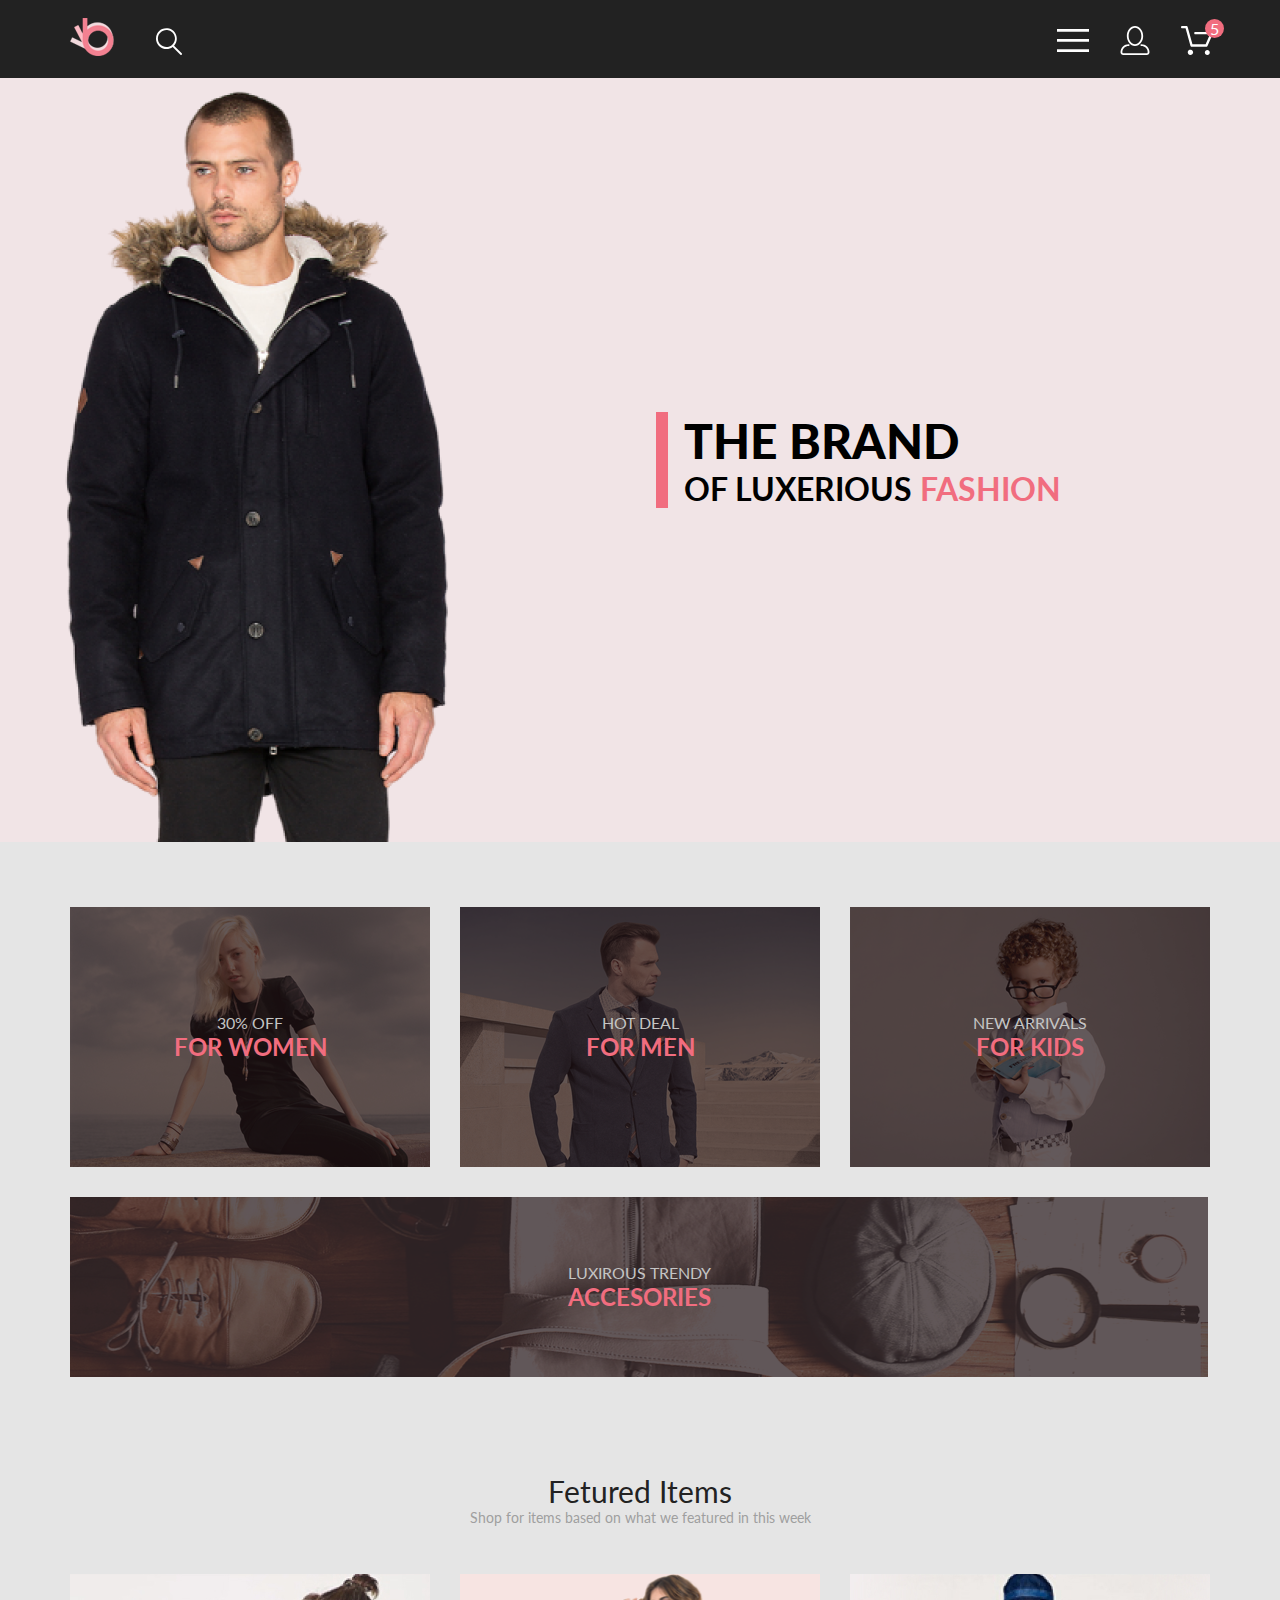
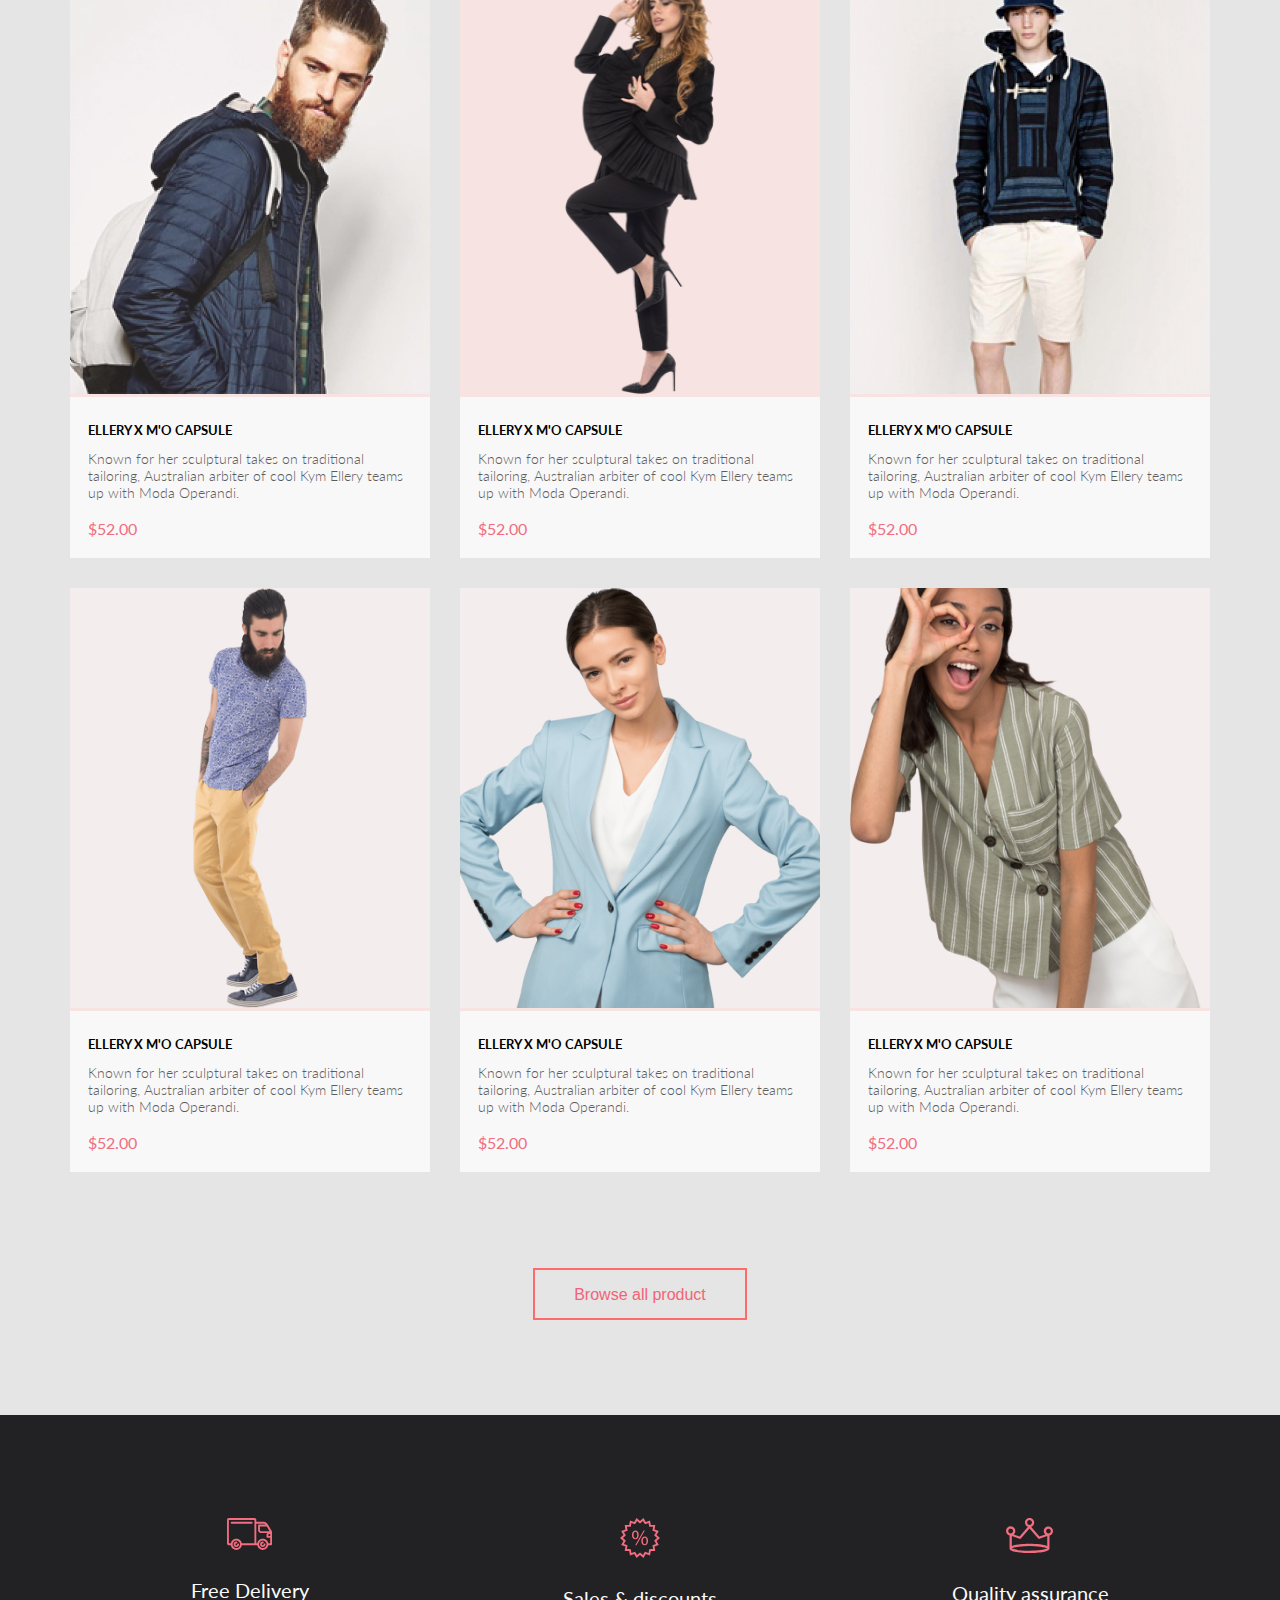
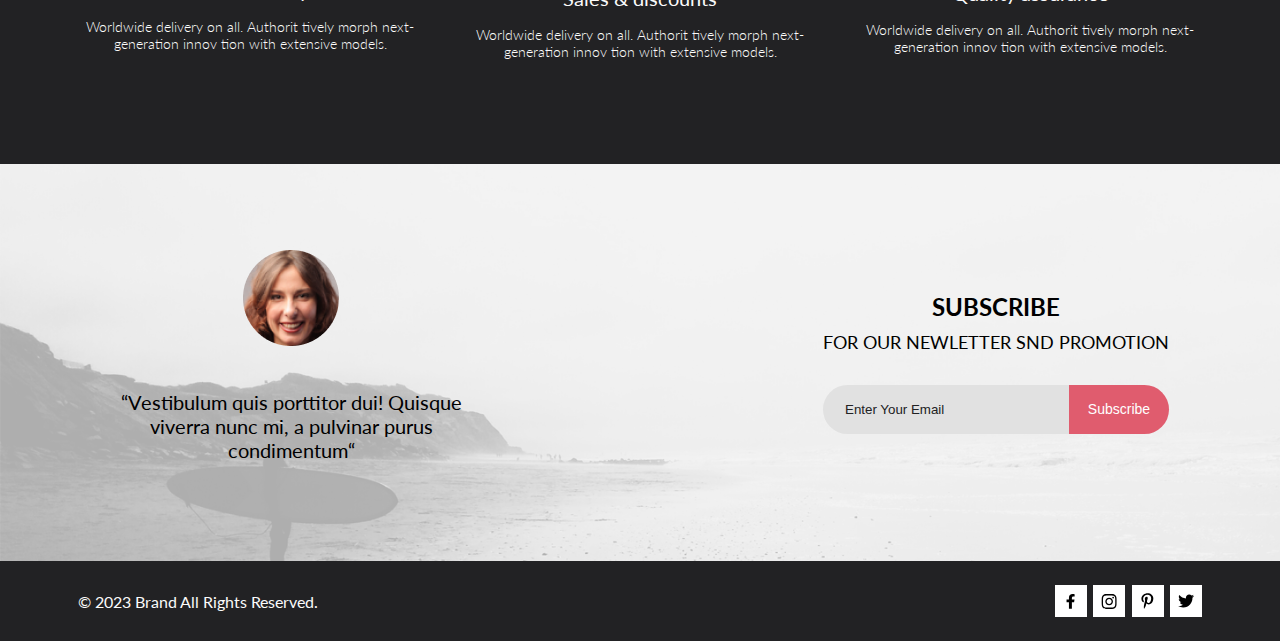
<file: Homework6/index.html>
<!DOCTYPE html>
<html lang="en">

<head>
    <meta charset="UTF-8">
    <meta http-equiv="X-UA-Compatible" content="IE=edge">
    <meta name="viewport" content="width=device-width, initial-scale=1.0">
    <link href="https://fonts.googleapis.com/css2?family=Lato:wght@300;400;700;900&display=swap" rel="stylesheet">
    <link rel="stylesheet" href="css/style.css">

    <title>Магазин</title>
</head>

<body>
    <div class="top">
        <div class="header">
            <div class="menu center">
                <ul class="menu-left">
                    <li><img src="img/logo.png" alt="logo"></li>
                    <li>
                        <form action="#" class="page-header-search-form">
                            <input class="page-header-search-btn" id="search-btn" type="search">
                            <label for="search-btn">
                                <svg width="27" height="28" viewBox="0 0 27 28" xmlns="http://www.w3.org/2000/svg">
                                    <path
                                        d="M19.0596 17.6259C20.6713 15.8658 21.6282 13.6048 21.7698 11.2225C21.9113 8.84018 21.2288 6.48173 19.8369 4.54318C18.445 2.60463 16.4285 1.20404 14.126 0.576619C11.8234 -0.0508009 9.3751 0.13316 7.19217 1.09761C5.00923 2.06205 3.22463 3.74825 2.13804 5.87302C1.05145 7.9978 0.729054 10.4318 1.225 12.7661C1.72094 15.1005 3.00501 17.1932 4.86158 18.6927C6.71814 20.1922 9.03413 21.0072 11.4206 21.0009C13.673 21.004 15.8645 20.27 17.6606 18.9109L25.4086 26.7179C25.4941 26.807 25.5965 26.8781 25.7099 26.927C25.8232 26.9759 25.9452 27.0017 26.0686 27.0029C26.1923 27.0033 26.3148 26.9782 26.4283 26.9292C26.5419 26.8801 26.6441 26.8082 26.7286 26.7179C26.9025 26.537 26.9997 26.2958 26.9997 26.0449C26.9997 25.794 26.9025 25.5528 26.7286 25.3719L19.0596 17.6259ZM2.88662 10.5009C2.89946 8.81563 3.41094 7.17187 4.35659 5.77685C5.30224 4.38183 6.63972 3.29801 8.20044 2.662C9.76115 2.02599 11.4752 1.86627 13.1266 2.20298C14.7779 2.53969 16.2926 3.35775 17.4797 4.55404C18.6668 5.75033 19.4732 7.27129 19.7972 8.92519C20.1212 10.5791 19.9483 12.2919 19.3002 13.8476C18.6522 15.4034 17.5581 16.7325 16.1559 17.6674C14.7536 18.6023 13.1059 19.1011 11.4206 19.1009C9.14916 19.0901 6.97482 18.1784 5.37484 16.566C3.77486 14.9537 2.87998 12.7724 2.88662 10.5009Z" />
                                </svg>
                            </label>
                        </form>
                    </li>
                </ul>

                <ul class="menu-right">
                    <li>
                        <a class="icon-btn">
                            <svg width="32" height="23" viewBox="0 0 32 23" xmlns="http://www.w3.org/2000/svg">
                                <path d="M0 23V20.31H32V23H0ZM0 12.76V10.07H32V12.76H0ZM0 2.69V0H32V2.69H0Z" />
                            </svg>
                        </a>
                    </li>
                    <li>
                        <a class="icon-btn">
                            <svg width="29" height="29" viewBox="0 0 29 29" xmlns="http://www.w3.org/2000/svg">
                                <path
                                    d="M14.5 19.937C19 19.937 22.656 15.464 22.656 9.968C22.656 4.472 19 0 14.5 0C13.3631 0.0217413 12.2463 0.303398 11.2351 0.823397C10.2239 1.34339 9.34507 2.08794 8.66602 3C7.12663 4.99573 6.30819 7.45381 6.34399 9.974C6.34399 15.465 10 19.937 14.5 19.937ZM14.5 1.813C18 1.813 20.844 5.472 20.844 9.969C20.844 14.466 17.998 18.125 14.5 18.125C11.002 18.125 8.15603 14.465 8.15503 9.969C8.15403 5.473 11 1.813 14.5 1.813ZM20.844 18.125C20.6036 18.125 20.373 18.2205 20.203 18.3905C20.033 18.5605 19.9375 18.7911 19.9375 19.0315C19.9375 19.2719 20.033 19.5025 20.203 19.6725C20.373 19.8425 20.6036 19.938 20.844 19.938C22.526 19.9399 24.1386 20.6088 25.3279 21.7982C26.5172 22.9875 27.1861 24.6 27.188 26.282C27.1875 26.5221 27.0918 26.7523 26.922 26.9221C26.7522 27.0918 26.5221 27.1875 26.282 27.188H2.71997C2.47985 27.1875 2.24975 27.0918 2.07996 26.9221C1.91016 26.7523 1.81449 26.5221 1.81396 26.282C1.81608 24.6001 2.48517 22.9877 3.67444 21.7985C4.86371 20.6092 6.47608 19.9401 8.15796 19.938C8.39824 19.938 8.62868 19.8425 8.79858 19.6726C8.96849 19.5027 9.06396 19.2723 9.06396 19.032C9.06396 18.7917 8.96849 18.5613 8.79858 18.3914C8.62868 18.2215 8.39824 18.126 8.15796 18.126C5.99541 18.1279 3.92201 18.9875 2.39258 20.5164C0.863144 22.0453 0.00264777 24.1185 0 26.281C0.000794067 27.0019 0.287502 27.693 0.797241 28.2027C1.30698 28.7125 1.99811 28.9992 2.71899 29H26.282C27.0027 28.9989 27.6936 28.7121 28.2031 28.2024C28.7126 27.6927 28.9992 27.0017 29 26.281C28.9974 24.1187 28.1372 22.0457 26.6083 20.5168C25.0793 18.9878 23.0063 18.1276 20.844 18.125Z" />
                            </svg>
                        </a>
                    </li>
                    <li>
                        <a href="#" class="icon-btn">
                            <svg width="32" height="29" viewBox="0 0 32 29" xmlns="http://www.w3.org/2000/svg">
                                <path
                                    d="M26.2009 29C25.5532 28.9738 24.9415 28.6948 24.4972 28.2227C24.0529 27.7506 23.8114 27.1232 23.8245 26.475C23.8376 25.8269 24.1043 25.2097 24.5673 24.7559C25.0303 24.3022 25.6527 24.048 26.301 24.048C26.9493 24.048 27.5717 24.3022 28.0347 24.7559C28.4977 25.2097 28.7644 25.8269 28.7775 26.475C28.7906 27.1232 28.549 27.7506 28.1047 28.2227C27.6604 28.6948 27.0488 28.9738 26.401 29H26.2009ZM6.75293 26.32C6.75293 25.79 6.91011 25.2718 7.20459 24.8311C7.49907 24.3904 7.91764 24.0469 8.40735 23.844C8.89705 23.6412 9.43594 23.5881 9.95581 23.6915C10.4757 23.7949 10.9532 24.0502 11.328 24.425C11.7028 24.7998 11.9581 25.2773 12.0615 25.7972C12.1649 26.317 12.1118 26.8559 11.9089 27.3456C11.7061 27.8353 11.3626 28.2539 10.9219 28.5483C10.4812 28.8428 9.96304 29 9.43298 29C9.08087 29.0003 8.73212 28.9311 8.40674 28.7966C8.08136 28.662 7.78569 28.4646 7.53662 28.2158C7.28755 27.9669 7.09001 27.6713 6.9552 27.3461C6.82039 27.0208 6.75098 26.6721 6.75098 26.32H6.75293ZM10.553 20.686C10.2935 20.6868 10.0409 20.6024 9.83411 20.4457C9.62727 20.2891 9.47758 20.0689 9.40796 19.819L4.57495 2.36401H1.18201C0.868521 2.36401 0.567859 2.23947 0.346191 2.01781C0.124523 1.79614 0 1.49549 0 1.18201C0 0.868519 0.124523 0.567873 0.346191 0.346205C0.567859 0.124537 0.868521 5.81268e-06 1.18201 5.81268e-06H5.46301C5.7225 -0.00080736 5.97504 0.0837201 6.18176 0.240568C6.38848 0.397416 6.53784 0.617884 6.60693 0.868006L11.4399 18.323H24.6179L29.001 8.27501H14.401C14.2428 8.27961 14.0854 8.25242 13.9379 8.19507C13.7904 8.13771 13.6559 8.05134 13.5424 7.94108C13.4288 7.83082 13.3386 7.69891 13.277 7.55315C13.2154 7.40739 13.1836 7.25075 13.1836 7.0925C13.1836 6.93426 13.2154 6.77762 13.277 6.63186C13.3386 6.4861 13.4288 6.35419 13.5424 6.24393C13.6559 6.13367 13.7904 6.0473 13.9379 5.98994C14.0854 5.93259 14.2428 5.90541 14.401 5.91001H30.814C31.0097 5.90996 31.2022 5.95866 31.3744 6.05172C31.5465 6.14478 31.6928 6.27926 31.7999 6.44301C31.9078 6.60729 31.9734 6.79569 31.9908 6.99145C32.0083 7.18721 31.9771 7.38424 31.9 7.565L26.495 19.977C26.4026 20.1876 26.251 20.3668 26.0585 20.4927C25.866 20.6186 25.641 20.6858 25.411 20.686H10.553Z" />
                            </svg>
                            <span>5</span>
                        </a>
                    </li>
                </ul>
            </div>
        </div>
        <div class="promo">
            <div class="promo-photo">
                <img class="promo-img" src="img/promo.png" alt="photo">
            </div>
            <div class="promo-content">
                <div class="promo-info">
                    <h1 class="promo-title">The brand</h1>
                    <p class="promo-heading">Of luxerious <span class="fashion">fashion</span></p>
                </div>
            </div>
        </div>
    </div>
    <div class="sale-list center">
        <ul class="menu-list">
            <li>
                <div class="sale-item">
                    <p class="sale-text">30% off</p>
                    <h2 class="sale-title fashion">For women</h2>
                </div>
            </li>
            <li>
                <div class="sale-item">
                    <p class="sale-text">hot deal</p>
                    <h2 class="sale-title fashion">for men</h2>
                </div>
            </li>
            <li>
                <div class="sale-item">
                    <p class="sale-text">new arrivals</p>
                    <h2 class="sale-title fashion">for kids</h2>
                </div>
            </li>
            <li>
                <div class="sale-item">
                    <p class="sale-text">luxirous trendy</p>
                    <h2 class="sale-title fashion">accesories</h2>
                </div>
            </li>
        </ul>
    </div>
    <div class="product">
        <div class="product-header">
            <h2 class="product-header-title">Fetured Items</h2>
            <p class="product-header-text">Shop for items based on what we featured in this week</p>
        </div>
        <div class="product-table">
            <ul class="product-table-list center">
                <li class="products-item">
                    <div class="products-item-photo-wrp">
                        <a href="#" class="products-item-link">
                            <img class="product-photo" src="./img/product-1.jpg" alt="foto-1" height="420">
                        </a>
                    </div>
                    <div class="products-item-txt-wrp">
                        <h3 class="products-item-title txt">ellery x m'o capsule </h3>
                        <p class="products-item-txt txt">Known for her sculptural takes on traditional tailoring,
                            Australian arbiter of cool Kym Ellery teams up with Moda Operandi.</p>
                        <p class="products-item-price txt">$52.00</p>
                    </div>
                    <button class="products-item-btn txt" type="button">
                        <svg width="27" height="25" viewBox="0 0 27 25" xmlns="http://www.w3.org/2000/svg">
                            <path
                                d="M21.876 22.2662C21.921 22.2549 21.9423 22.2339 21.96 22.2129C21.9678 22.2037 21.9756 22.1946 21.9835 22.1855C22.02 22.1438 22.0233 22.0553 22.0224 22.0105C22.0092 21.9044 21.9185 21.8315 21.8412 21.8315C21.8375 21.8315 21.8336 21.8317 21.8312 21.8318C21.7531 21.8372 21.6653 21.9409 21.6719 22.0625C21.6813 22.1793 21.7675 22.2662 21.8392 22.2662H21.876ZM8.21954 22.2599C8.31873 22.2599 8.39935 22.1655 8.39935 22.0496C8.39935 21.9341 8.31873 21.8401 8.21954 21.8401C8.12042 21.8401 8.03973 21.9341 8.03973 22.0496C8.03973 22.1655 8.12042 22.2599 8.21954 22.2599ZM21.9995 24.2662C21.9517 24.2662 21.8878 24.2662 21.8392 24.2662C20.7017 24.2662 19.7567 23.3545 19.6765 22.198C19.5964 20.9929 20.4937 19.9183 21.6953 19.8364C21.7441 19.8331 21.7928 19.8315 21.8412 19.8315C22.9799 19.8315 23.9413 20.7324 24.019 21.8884C24.0505 22.4915 23.8741 23.0612 23.4898 23.5012C23.1055 23.9575 22.5764 24.2177 21.9995 24.2662ZM8.21954 24.2599C7.01532 24.2599 6.03973 23.2709 6.03973 22.0496C6.03973 20.8291 7.01532 19.8401 8.21954 19.8401C9.42371 19.8401 10.3994 20.8291 10.3994 22.0496C10.3994 23.2709 9.42371 24.2599 8.21954 24.2599ZM21.1984 17.3938H9.13306C8.70013 17.3938 8.31586 17.1005 8.20331 16.6775L4.27753 2.24768H1.52173C0.993408 2.24768 0.560547 1.80859 0.560547 1.27039C0.560547 0.733032 0.993408 0.292969 1.52173 0.292969H4.99933C5.43134 0.292969 5.81561 0.586304 5.9281 1.01025L9.85394 15.4391H20.5576L24.1144 7.13379H12.2578C11.7286 7.13379 11.2957 6.69373 11.2957 6.15649C11.2957 5.61914 11.7286 5.17908 12.2578 5.17908H25.5886C25.9091 5.17908 26.2141 5.34192 26.3896 5.61914C26.566 5.89539 26.5984 6.23743 26.4697 6.547L22.0795 16.807C21.9193 17.1653 21.5827 17.3938 21.1984 17.3938Z" />
                        </svg>
                        <span>Add to Cart</span>
                    </button>
                </li>
                <li class="products-item">
                    <div class="products-item-photo-wrp">
                        <a href="#" class="products-item-link">
                            <img class="product-photo" src="./img/product-2.png" alt="foto-1" height="420">
                        </a>
                    </div>
                    <div class="products-item-txt-wrp">
                        <h3 class="products-item-title txt">ellery x m'o capsule </h3>
                        <p class="products-item-txt txt">Known for her sculptural takes on traditional tailoring,
                            Australian arbiter of cool Kym Ellery teams up with Moda Operandi.</p>
                        <p class="products-item-price txt">$52.00</p>
                    </div>
                    <button class="products-item-btn txt" type="button">
                        <svg width="27" height="25" viewBox="0 0 27 25" xmlns="http://www.w3.org/2000/svg">
                            <path
                                d="M21.876 22.2662C21.921 22.2549 21.9423 22.2339 21.96 22.2129C21.9678 22.2037 21.9756 22.1946 21.9835 22.1855C22.02 22.1438 22.0233 22.0553 22.0224 22.0105C22.0092 21.9044 21.9185 21.8315 21.8412 21.8315C21.8375 21.8315 21.8336 21.8317 21.8312 21.8318C21.7531 21.8372 21.6653 21.9409 21.6719 22.0625C21.6813 22.1793 21.7675 22.2662 21.8392 22.2662H21.876ZM8.21954 22.2599C8.31873 22.2599 8.39935 22.1655 8.39935 22.0496C8.39935 21.9341 8.31873 21.8401 8.21954 21.8401C8.12042 21.8401 8.03973 21.9341 8.03973 22.0496C8.03973 22.1655 8.12042 22.2599 8.21954 22.2599ZM21.9995 24.2662C21.9517 24.2662 21.8878 24.2662 21.8392 24.2662C20.7017 24.2662 19.7567 23.3545 19.6765 22.198C19.5964 20.9929 20.4937 19.9183 21.6953 19.8364C21.7441 19.8331 21.7928 19.8315 21.8412 19.8315C22.9799 19.8315 23.9413 20.7324 24.019 21.8884C24.0505 22.4915 23.8741 23.0612 23.4898 23.5012C23.1055 23.9575 22.5764 24.2177 21.9995 24.2662ZM8.21954 24.2599C7.01532 24.2599 6.03973 23.2709 6.03973 22.0496C6.03973 20.8291 7.01532 19.8401 8.21954 19.8401C9.42371 19.8401 10.3994 20.8291 10.3994 22.0496C10.3994 23.2709 9.42371 24.2599 8.21954 24.2599ZM21.1984 17.3938H9.13306C8.70013 17.3938 8.31586 17.1005 8.20331 16.6775L4.27753 2.24768H1.52173C0.993408 2.24768 0.560547 1.80859 0.560547 1.27039C0.560547 0.733032 0.993408 0.292969 1.52173 0.292969H4.99933C5.43134 0.292969 5.81561 0.586304 5.9281 1.01025L9.85394 15.4391H20.5576L24.1144 7.13379H12.2578C11.7286 7.13379 11.2957 6.69373 11.2957 6.15649C11.2957 5.61914 11.7286 5.17908 12.2578 5.17908H25.5886C25.9091 5.17908 26.2141 5.34192 26.3896 5.61914C26.566 5.89539 26.5984 6.23743 26.4697 6.547L22.0795 16.807C21.9193 17.1653 21.5827 17.3938 21.1984 17.3938Z" />
                        </svg>
                        <span>Add to Cart</span>
                    </button>
                </li>
                <li class="products-item">
                    <div class="products-item-photo-wrp">
                        <a href="#" class="products-item-link">
                            <img class="product-photo" src="./img/product-3.jpg" alt="foto-1" height="420">
                        </a>
                    </div>
                    <div class="products-item-txt-wrp">
                        <h3 class="products-item-title txt">ellery x m'o capsule </h3>
                        <p class="products-item-txt txt">Known for her sculptural takes on traditional tailoring,
                            Australian arbiter of cool Kym Ellery teams up with Moda Operandi.</p>
                        <p class="products-item-price txt">$52.00</p>
                    </div>
                    <button class="products-item-btn txt" type="button">
                        <svg width="27" height="25" viewBox="0 0 27 25" xmlns="http://www.w3.org/2000/svg">
                            <path
                                d="M21.876 22.2662C21.921 22.2549 21.9423 22.2339 21.96 22.2129C21.9678 22.2037 21.9756 22.1946 21.9835 22.1855C22.02 22.1438 22.0233 22.0553 22.0224 22.0105C22.0092 21.9044 21.9185 21.8315 21.8412 21.8315C21.8375 21.8315 21.8336 21.8317 21.8312 21.8318C21.7531 21.8372 21.6653 21.9409 21.6719 22.0625C21.6813 22.1793 21.7675 22.2662 21.8392 22.2662H21.876ZM8.21954 22.2599C8.31873 22.2599 8.39935 22.1655 8.39935 22.0496C8.39935 21.9341 8.31873 21.8401 8.21954 21.8401C8.12042 21.8401 8.03973 21.9341 8.03973 22.0496C8.03973 22.1655 8.12042 22.2599 8.21954 22.2599ZM21.9995 24.2662C21.9517 24.2662 21.8878 24.2662 21.8392 24.2662C20.7017 24.2662 19.7567 23.3545 19.6765 22.198C19.5964 20.9929 20.4937 19.9183 21.6953 19.8364C21.7441 19.8331 21.7928 19.8315 21.8412 19.8315C22.9799 19.8315 23.9413 20.7324 24.019 21.8884C24.0505 22.4915 23.8741 23.0612 23.4898 23.5012C23.1055 23.9575 22.5764 24.2177 21.9995 24.2662ZM8.21954 24.2599C7.01532 24.2599 6.03973 23.2709 6.03973 22.0496C6.03973 20.8291 7.01532 19.8401 8.21954 19.8401C9.42371 19.8401 10.3994 20.8291 10.3994 22.0496C10.3994 23.2709 9.42371 24.2599 8.21954 24.2599ZM21.1984 17.3938H9.13306C8.70013 17.3938 8.31586 17.1005 8.20331 16.6775L4.27753 2.24768H1.52173C0.993408 2.24768 0.560547 1.80859 0.560547 1.27039C0.560547 0.733032 0.993408 0.292969 1.52173 0.292969H4.99933C5.43134 0.292969 5.81561 0.586304 5.9281 1.01025L9.85394 15.4391H20.5576L24.1144 7.13379H12.2578C11.7286 7.13379 11.2957 6.69373 11.2957 6.15649C11.2957 5.61914 11.7286 5.17908 12.2578 5.17908H25.5886C25.9091 5.17908 26.2141 5.34192 26.3896 5.61914C26.566 5.89539 26.5984 6.23743 26.4697 6.547L22.0795 16.807C21.9193 17.1653 21.5827 17.3938 21.1984 17.3938Z" />
                        </svg>
                        <span>Add to Cart</span>
                    </button>
                </li>
                <li class="products-item">
                    <div class="products-item-photo-wrp">
                        <a href="#" class="products-item-link">
                            <img class="product-photo" src="./img/product-4.jpg" alt="foto-1" height="420">
                        </a>
                    </div>
                    <div class="products-item-txt-wrp">
                        <h3 class="products-item-title txt">ellery x m'o capsule </h3>
                        <p class="products-item-txt txt">Known for her sculptural takes on traditional tailoring,
                            Australian arbiter of cool Kym Ellery teams up with Moda Operandi.</p>
                        <p class="products-item-price txt">$52.00</p>
                    </div>
                    <button class="products-item-btn txt" type="button">
                        <svg width="27" height="25" viewBox="0 0 27 25" xmlns="http://www.w3.org/2000/svg">
                            <path
                                d="M21.876 22.2662C21.921 22.2549 21.9423 22.2339 21.96 22.2129C21.9678 22.2037 21.9756 22.1946 21.9835 22.1855C22.02 22.1438 22.0233 22.0553 22.0224 22.0105C22.0092 21.9044 21.9185 21.8315 21.8412 21.8315C21.8375 21.8315 21.8336 21.8317 21.8312 21.8318C21.7531 21.8372 21.6653 21.9409 21.6719 22.0625C21.6813 22.1793 21.7675 22.2662 21.8392 22.2662H21.876ZM8.21954 22.2599C8.31873 22.2599 8.39935 22.1655 8.39935 22.0496C8.39935 21.9341 8.31873 21.8401 8.21954 21.8401C8.12042 21.8401 8.03973 21.9341 8.03973 22.0496C8.03973 22.1655 8.12042 22.2599 8.21954 22.2599ZM21.9995 24.2662C21.9517 24.2662 21.8878 24.2662 21.8392 24.2662C20.7017 24.2662 19.7567 23.3545 19.6765 22.198C19.5964 20.9929 20.4937 19.9183 21.6953 19.8364C21.7441 19.8331 21.7928 19.8315 21.8412 19.8315C22.9799 19.8315 23.9413 20.7324 24.019 21.8884C24.0505 22.4915 23.8741 23.0612 23.4898 23.5012C23.1055 23.9575 22.5764 24.2177 21.9995 24.2662ZM8.21954 24.2599C7.01532 24.2599 6.03973 23.2709 6.03973 22.0496C6.03973 20.8291 7.01532 19.8401 8.21954 19.8401C9.42371 19.8401 10.3994 20.8291 10.3994 22.0496C10.3994 23.2709 9.42371 24.2599 8.21954 24.2599ZM21.1984 17.3938H9.13306C8.70013 17.3938 8.31586 17.1005 8.20331 16.6775L4.27753 2.24768H1.52173C0.993408 2.24768 0.560547 1.80859 0.560547 1.27039C0.560547 0.733032 0.993408 0.292969 1.52173 0.292969H4.99933C5.43134 0.292969 5.81561 0.586304 5.9281 1.01025L9.85394 15.4391H20.5576L24.1144 7.13379H12.2578C11.7286 7.13379 11.2957 6.69373 11.2957 6.15649C11.2957 5.61914 11.7286 5.17908 12.2578 5.17908H25.5886C25.9091 5.17908 26.2141 5.34192 26.3896 5.61914C26.566 5.89539 26.5984 6.23743 26.4697 6.547L22.0795 16.807C21.9193 17.1653 21.5827 17.3938 21.1984 17.3938Z" />
                        </svg>
                        <span>Add to Cart</span>
                    </button>
                </li>
                <li class="products-item">
                    <div class="products-item-photo-wrp">
                        <a href="#" class="products-item-link">
                            <img class="product-photo" src="./img/product-5.jpg" alt="foto-1" height="420">
                        </a>
                    </div>
                    <div class="products-item-txt-wrp">
                        <h3 class="products-item-title txt">ellery x m'o capsule </h3>
                        <p class="products-item-txt txt">Known for her sculptural takes on traditional tailoring,
                            Australian arbiter of cool Kym Ellery teams up with Moda Operandi.</p>
                        <p class="products-item-price txt">$52.00</p>
                    </div>
                    <button class="products-item-btn txt" type="button">
                        <svg width="27" height="25" viewBox="0 0 27 25" xmlns="http://www.w3.org/2000/svg">
                            <path
                                d="M21.876 22.2662C21.921 22.2549 21.9423 22.2339 21.96 22.2129C21.9678 22.2037 21.9756 22.1946 21.9835 22.1855C22.02 22.1438 22.0233 22.0553 22.0224 22.0105C22.0092 21.9044 21.9185 21.8315 21.8412 21.8315C21.8375 21.8315 21.8336 21.8317 21.8312 21.8318C21.7531 21.8372 21.6653 21.9409 21.6719 22.0625C21.6813 22.1793 21.7675 22.2662 21.8392 22.2662H21.876ZM8.21954 22.2599C8.31873 22.2599 8.39935 22.1655 8.39935 22.0496C8.39935 21.9341 8.31873 21.8401 8.21954 21.8401C8.12042 21.8401 8.03973 21.9341 8.03973 22.0496C8.03973 22.1655 8.12042 22.2599 8.21954 22.2599ZM21.9995 24.2662C21.9517 24.2662 21.8878 24.2662 21.8392 24.2662C20.7017 24.2662 19.7567 23.3545 19.6765 22.198C19.5964 20.9929 20.4937 19.9183 21.6953 19.8364C21.7441 19.8331 21.7928 19.8315 21.8412 19.8315C22.9799 19.8315 23.9413 20.7324 24.019 21.8884C24.0505 22.4915 23.8741 23.0612 23.4898 23.5012C23.1055 23.9575 22.5764 24.2177 21.9995 24.2662ZM8.21954 24.2599C7.01532 24.2599 6.03973 23.2709 6.03973 22.0496C6.03973 20.8291 7.01532 19.8401 8.21954 19.8401C9.42371 19.8401 10.3994 20.8291 10.3994 22.0496C10.3994 23.2709 9.42371 24.2599 8.21954 24.2599ZM21.1984 17.3938H9.13306C8.70013 17.3938 8.31586 17.1005 8.20331 16.6775L4.27753 2.24768H1.52173C0.993408 2.24768 0.560547 1.80859 0.560547 1.27039C0.560547 0.733032 0.993408 0.292969 1.52173 0.292969H4.99933C5.43134 0.292969 5.81561 0.586304 5.9281 1.01025L9.85394 15.4391H20.5576L24.1144 7.13379H12.2578C11.7286 7.13379 11.2957 6.69373 11.2957 6.15649C11.2957 5.61914 11.7286 5.17908 12.2578 5.17908H25.5886C25.9091 5.17908 26.2141 5.34192 26.3896 5.61914C26.566 5.89539 26.5984 6.23743 26.4697 6.547L22.0795 16.807C21.9193 17.1653 21.5827 17.3938 21.1984 17.3938Z" />
                        </svg>
                        <span>Add to Cart</span>
                    </button>
                </li>
                <li class="products-item">
                    <div class="products-item-photo-wrp">
                        <a href="#" class="products-item-link">
                            <img class="product-photo" src="./img/product-6.jpg" alt="foto-1" height="420">
                        </a>
                    </div>
                    <div class="products-item-txt-wrp">
                        <h3 class="products-item-title txt">ellery x m'o capsule </h3>
                        <p class="products-item-txt txt">Known for her sculptural takes on traditional tailoring,
                            Australian arbiter of cool Kym Ellery teams up with Moda Operandi.</p>
                        <p class="products-item-price txt">$52.00</p>
                    </div>
                    <button class="products-item-btn txt" type="button">
                        <svg width="27" height="25" viewBox="0 0 27 25" xmlns="http://www.w3.org/2000/svg">
                            <path
                                d="M21.876 22.2662C21.921 22.2549 21.9423 22.2339 21.96 22.2129C21.9678 22.2037 21.9756 22.1946 21.9835 22.1855C22.02 22.1438 22.0233 22.0553 22.0224 22.0105C22.0092 21.9044 21.9185 21.8315 21.8412 21.8315C21.8375 21.8315 21.8336 21.8317 21.8312 21.8318C21.7531 21.8372 21.6653 21.9409 21.6719 22.0625C21.6813 22.1793 21.7675 22.2662 21.8392 22.2662H21.876ZM8.21954 22.2599C8.31873 22.2599 8.39935 22.1655 8.39935 22.0496C8.39935 21.9341 8.31873 21.8401 8.21954 21.8401C8.12042 21.8401 8.03973 21.9341 8.03973 22.0496C8.03973 22.1655 8.12042 22.2599 8.21954 22.2599ZM21.9995 24.2662C21.9517 24.2662 21.8878 24.2662 21.8392 24.2662C20.7017 24.2662 19.7567 23.3545 19.6765 22.198C19.5964 20.9929 20.4937 19.9183 21.6953 19.8364C21.7441 19.8331 21.7928 19.8315 21.8412 19.8315C22.9799 19.8315 23.9413 20.7324 24.019 21.8884C24.0505 22.4915 23.8741 23.0612 23.4898 23.5012C23.1055 23.9575 22.5764 24.2177 21.9995 24.2662ZM8.21954 24.2599C7.01532 24.2599 6.03973 23.2709 6.03973 22.0496C6.03973 20.8291 7.01532 19.8401 8.21954 19.8401C9.42371 19.8401 10.3994 20.8291 10.3994 22.0496C10.3994 23.2709 9.42371 24.2599 8.21954 24.2599ZM21.1984 17.3938H9.13306C8.70013 17.3938 8.31586 17.1005 8.20331 16.6775L4.27753 2.24768H1.52173C0.993408 2.24768 0.560547 1.80859 0.560547 1.27039C0.560547 0.733032 0.993408 0.292969 1.52173 0.292969H4.99933C5.43134 0.292969 5.81561 0.586304 5.9281 1.01025L9.85394 15.4391H20.5576L24.1144 7.13379H12.2578C11.7286 7.13379 11.2957 6.69373 11.2957 6.15649C11.2957 5.61914 11.7286 5.17908 12.2578 5.17908H25.5886C25.9091 5.17908 26.2141 5.34192 26.3896 5.61914C26.566 5.89539 26.5984 6.23743 26.4697 6.547L22.0795 16.807C21.9193 17.1653 21.5827 17.3938 21.1984 17.3938Z" />
                        </svg>
                        <span>Add to Cart</span>
                    </button>
                </li>
            </ul>
        </div>
        <div class="product-footer center">
            <button class="product-button">Browse all product</button>
        </div>
    </div>
    <div class="footer">
        <div class="advanteges">
            <ul class="advanteges-list">
                <li>
                    <div class="advanteges-item">
                        <svg width="46" height="32" viewBox="0 0 46 32" class="advanteges-photo" fill="none"
                            xmlns="http://www.w3.org/2000/svg">
                            <path
                                d="M30.2868 27.2429H14.8098C14.6026 28.5509 13.9355 29.742 12.9285 30.6021C11.9215 31.4621 10.6406 31.9346 9.31633 31.9346C7.99203 31.9346 6.71117 31.4621 5.70415 30.6021C4.69713 29.742 4.03003 28.5509 3.82283 27.2429H1.88582C1.391 27.2397 0.91765 27.0404 0.569536 26.6887C0.221422 26.337 0.0269624 25.8618 0.0288259 25.3669V1.87695C0.0266969 1.38195 0.221028 0.906335 0.56917 0.554443C0.917313 0.202551 1.39082 0.00317363 1.88582 0H27.4368C27.9318 0.00317353 28.4051 0.202522 28.7531 0.554443C29.1011 0.906364 29.2952 1.38204 29.2928 1.87695V3.78198H36.4138C36.4942 3.78164 36.5742 3.79208 36.6518 3.81299C38.9518 4.01299 40.1088 5.2129 41.3288 7.2749L44.8878 13.3689C44.9727 13.5136 45.0176 13.6782 45.0178 13.8459V26.304C45.0189 26.5515 44.9216 26.7892 44.7475 26.9651C44.5733 27.141 44.3364 27.2406 44.0888 27.2419H41.2748C41.0676 28.5499 40.4005 29.741 39.3935 30.6011C38.3865 31.4611 37.1056 31.9336 35.7813 31.9336C34.457 31.9336 33.1762 31.4611 32.1691 30.6011C31.1621 29.741 30.495 28.5499 30.2878 27.2419L30.2868 27.2429ZM32.0648 26.304C32.0727 27.0369 32.2973 27.7511 32.7102 28.3567C33.1231 28.9623 33.706 29.4322 34.3854 29.7073C35.0649 29.9824 35.8105 30.0503 36.5284 29.9026C37.2464 29.7548 37.9046 29.398 38.4202 28.877C38.9358 28.3559 39.2857 27.6941 39.426 26.9746C39.5662 26.2551 39.4905 25.5103 39.2083 24.8337C38.9262 24.1572 38.4502 23.5794 37.8403 23.1729C37.2304 22.7663 36.5138 22.5491 35.7808 22.5488C34.7905 22.5552 33.8431 22.9543 33.1464 23.6582C32.4498 24.3621 32.0608 25.3136 32.0648 26.304ZM5.60085 26.304C5.60874 27.0369 5.83327 27.7511 6.2462 28.3567C6.65914 28.9623 7.24201 29.4322 7.92143 29.7073C8.60086 29.9824 9.34648 30.0503 10.0644 29.9026C10.7824 29.7548 11.4406 29.398 11.9562 28.877C12.4718 28.3559 12.8217 27.6941 12.962 26.9746C13.1022 26.2551 13.0265 25.5103 12.7443 24.8337C12.4622 24.1572 11.9862 23.5794 11.3763 23.1729C10.7664 22.7663 10.0498 22.5491 9.31682 22.5488C8.3263 22.5549 7.37866 22.9537 6.68181 23.6577C5.98496 24.3617 5.59585 25.3134 5.59984 26.304H5.60085ZM41.2728 25.366H43.1588V19.7478H40.4228C40.3002 19.7473 40.1789 19.7227 40.0659 19.6753C39.9528 19.6279 39.8502 19.5585 39.7639 19.4714C39.6776 19.3843 39.6094 19.281 39.563 19.1675C39.5167 19.054 39.4932 18.9324 39.4938 18.8098V16.9629C39.4935 16.2423 39.7691 15.5488 40.2638 15.0249H33.8848C33.8076 15.0248 33.7307 15.015 33.6558 14.9958C32.9511 14.933 32.2956 14.6081 31.819 14.0852C31.3423 13.5623 31.0793 12.8794 31.0818 12.1719V7.47192C31.0812 7.34927 31.1047 7.22758 31.151 7.11401C31.1973 7.00044 31.2656 6.89725 31.3519 6.81006C31.4381 6.72286 31.5407 6.6535 31.6538 6.60596C31.7669 6.55841 31.8882 6.53361 32.0108 6.53296H38.4938C38.1495 6.21428 37.7421 5.97123 37.2981 5.81982C36.854 5.66842 36.3831 5.61187 35.9158 5.65381H29.2928V25.3618H30.2868C30.494 24.0538 31.1611 22.8627 32.1682 22.0027C33.1752 21.1426 34.456 20.6702 35.7803 20.6702C37.1046 20.6702 38.3855 21.1426 39.3925 22.0027C40.3995 22.8627 41.0666 24.0538 41.2738 25.3618L41.2728 25.366ZM14.8088 25.366H27.4358V1.87598H1.88582V25.366H3.82283C4.03003 24.058 4.69713 22.8666 5.70415 22.0066C6.71117 21.1465 7.99203 20.6741 9.31633 20.6741C10.6406 20.6741 11.9215 21.1465 12.9285 22.0066C13.9355 22.8666 14.6026 24.058 14.8098 25.366H14.8088ZM41.3508 16.9658V17.875H43.1588V16.0278H42.2798C42.033 16.0294 41.7968 16.1288 41.6229 16.304C41.449 16.4792 41.3516 16.716 41.3518 16.9629L41.3508 16.9658ZM32.9378 12.1738C32.9368 12.4263 33.0359 12.6691 33.2134 12.8486C33.3909 13.0282 33.6324 13.13 33.8848 13.1318C33.9487 13.1316 34.0124 13.1384 34.0748 13.1519H42.5998L39.8339 8.41602H32.9338L32.9378 12.1738ZM33.0308 26.3059C33.0279 25.5734 33.3157 24.8695 33.8311 24.3489C34.3464 23.8283 35.0473 23.5333 35.7798 23.5288C36.0286 23.5288 36.2672 23.6278 36.4431 23.8037C36.619 23.9796 36.7178 24.218 36.7178 24.4668C36.7178 24.7156 36.619 24.9542 36.4431 25.1301C36.2672 25.306 36.0286 25.4048 35.7798 25.4048C35.6015 25.4032 35.4267 25.4548 35.2777 25.5527C35.1286 25.6507 35.012 25.7905 34.9427 25.9548C34.8733 26.1191 34.8544 26.3005 34.8882 26.4756C34.922 26.6507 35.0071 26.8118 35.1326 26.9385C35.2582 27.0651 35.4185 27.1516 35.5933 27.187C35.7681 27.2224 35.9494 27.2051 36.1144 27.1372C36.2793 27.0693 36.4203 26.9538 36.5196 26.8057C36.6188 26.6575 36.6718 26.4833 36.6718 26.3049C36.6718 26.0587 36.7696 25.8226 36.9438 25.6484C37.1179 25.4743 37.3541 25.3765 37.6003 25.3765C37.8466 25.3765 38.0828 25.4743 38.2569 25.6484C38.431 25.8226 38.5288 26.0587 38.5288 26.3049C38.5288 27.0343 38.2391 27.7338 37.7234 28.2495C37.2077 28.7652 36.5082 29.0549 35.7788 29.0549C35.0495 29.0549 34.35 28.7652 33.8343 28.2495C33.3186 27.7338 33.0288 27.0343 33.0288 26.3049L33.0308 26.3059ZM6.56682 26.3059C6.56389 25.5734 6.85171 24.8695 7.36708 24.3489C7.88245 23.8283 8.58329 23.5333 9.31584 23.5288C9.56462 23.5288 9.8032 23.6278 9.97911 23.8037C10.155 23.9796 10.2538 24.218 10.2538 24.4668C10.2538 24.7156 10.155 24.9542 9.97911 25.1301C9.8032 25.306 9.56462 25.4048 9.31584 25.4048C9.13751 25.4032 8.9627 25.4548 8.81365 25.5527C8.66459 25.6507 8.548 25.7905 8.47865 25.9548C8.40931 26.1191 8.39033 26.3005 8.42415 26.4756C8.45797 26.6507 8.54305 26.8118 8.6686 26.9385C8.79414 27.0651 8.95449 27.1516 9.12929 27.187C9.30409 27.2224 9.48546 27.2051 9.65038 27.1372C9.8153 27.0693 9.95634 26.9538 10.0556 26.8057C10.1548 26.6575 10.2078 26.4833 10.2078 26.3049C10.2078 26.0587 10.3057 25.8226 10.4798 25.6484C10.6539 25.4743 10.8901 25.3765 11.1363 25.3765C11.3826 25.3765 11.6188 25.4743 11.7929 25.6484C11.967 25.8226 12.0648 26.0587 12.0648 26.3049C12.0648 27.0343 11.7751 27.7338 11.2594 28.2495C10.7437 28.7652 10.0442 29.0549 9.31484 29.0549C8.58549 29.0549 7.88601 28.7652 7.37029 28.2495C6.85456 27.7338 6.56484 27.0343 6.56484 26.3049L6.56682 26.3059ZM4.70885 5.65991C4.46008 5.65991 4.22149 5.56116 4.04558 5.38525C3.86967 5.20934 3.77083 4.9707 3.77083 4.72192C3.77083 4.47315 3.86967 4.2345 4.04558 4.05859C4.22149 3.88268 4.46008 3.78394 4.70885 3.78394H24.6088C24.8576 3.78394 25.0962 3.88268 25.2721 4.05859C25.448 4.2345 25.5468 4.47315 25.5468 4.72192C25.5468 4.9707 25.448 5.20934 25.2721 5.38525C25.0962 5.56116 24.8576 5.65991 24.6088 5.65991H4.70885Z"
                                fill="#F16D7F" />
                        </svg>
                        <h2 class="advanteges-title">Free Delivery</h2>
                        <p class="advanteges-text">Worldwide delivery on all. Authorit tively morph next-generation
                            innov tion with extensive models.</p>
                    </div>
                </li>
                <li>
                    <div class="advanteges-item">
                        <svg width="40" height="40" viewBox="0 0 40 40" class="advanteges-photo" fill="none"
                            xmlns="http://www.w3.org/2000/svg">
                            <path
                                d="M19.9939 37.0239L16.5229 39.9238L14.2349 36.0039L9.99487 37.5159L9.17285 33.0359L4.67987 32.991L5.41187 28.491L1.20386 26.8909L3.41388 22.925L-0.00012207 19.96L3.41187 16.9929L1.2019 13.0278L5.41089 11.428L4.67786 6.93286L9.17188 6.88892L9.9939 2.40894L14.2339 3.91992L16.5219 0L19.9929 2.8999L23.4639 0L25.7529 3.9209L29.9929 2.40894L30.8139 6.88989L35.3079 6.93481L34.5759 11.4299L38.7839 13.03L36.5739 16.9958L39.9859 19.9609L36.5739 22.928L38.7829 26.894L34.5739 28.4939L35.3069 32.988L30.8119 33.033L29.9909 37.5139L25.7529 36.0029L23.4639 39.9229L19.9939 37.0239ZM21.1999 35.541L22.9609 37.012L24.1219 35.022L24.9139 33.666L26.3819 34.189L28.5329 34.957L28.9499 32.6838L29.2349 31.1289L30.7959 31.113L33.0779 31.092L32.7059 28.8098L32.4519 27.25L33.9109 26.696L36.0449 25.8828L34.9249 23.873L34.1589 22.498L35.3419 21.4709L37.0759 19.9609L35.3429 18.4609L34.1599 17.4319L34.9259 16.0559L36.0469 14.0449L33.9129 13.2339L32.4539 12.6809L32.7089 11.1208L33.0809 8.83984L30.7989 8.81689L29.2389 8.80103L28.9539 7.24683L28.5379 4.97388L26.3859 5.74097L24.9179 6.26392L24.1249 4.90698L22.9629 2.91699L21.2009 4.38794L19.9958 5.39282L18.7909 4.38794L17.0299 2.91699L15.8689 4.90601L15.0769 6.26294L13.6078 5.73999L11.4579 4.97192L11.0399 7.24585L10.7549 8.80005L9.19489 8.81592L6.91388 8.83789L7.28589 11.1199L7.53986 12.678L6.08087 13.2329L3.94586 14.0439L5.06689 16.0549L5.83289 17.4299L4.6499 18.459L2.91589 19.967L4.64886 21.4739L5.83185 22.5029L5.06586 23.8779L3.94489 25.8879L6.07788 26.698L7.5379 27.2529L7.2829 28.812L6.91187 31.0959L9.19287 31.1189L10.7529 31.135L11.0379 32.6899L11.4549 34.9619L13.6069 34.1948L15.0759 33.6719L15.8679 35.0288L17.0299 37.019L18.7909 35.5479L19.9958 34.543L21.1999 35.541ZM21.3179 23.02C21.3179 20.093 22.8829 18.4648 24.7769 18.4648C26.7829 18.4648 28.0769 20.0279 28.0769 22.7949C28.0769 25.8539 26.4919 27.3718 24.6619 27.3718C22.8829 27.3718 21.3379 25.922 21.3179 23.02ZM22.8389 22.9319C22.8159 24.7829 23.5209 26.1899 24.7109 26.1899C25.9879 26.1899 26.5609 24.8049 26.5609 22.8899C26.5609 21.1249 26.0539 19.6528 24.7109 19.6528C23.4999 19.6488 22.8389 21.1029 22.8389 22.9309V22.9319ZM15.1938 27.332L23.6089 12.613H24.8419L16.4269 27.332H15.1938ZM11.9789 16.99C11.9789 14.09 13.5419 12.458 15.4369 12.458C17.4369 12.458 18.7629 14.022 18.7629 16.79C18.7629 19.848 17.1769 21.365 15.3269 21.365C13.5439 21.365 11.9999 19.915 11.9789 16.991V16.99ZM13.5209 16.9238C13.4769 18.7748 14.1618 20.1809 15.3708 20.1829C16.6479 20.1829 17.2209 18.7988 17.2209 16.8828C17.2209 15.1168 16.7139 13.645 15.3708 13.645C14.1618 13.642 13.5209 15.092 13.5209 16.925V16.9238Z"
                                fill="#F16D7F" />
                        </svg>

                        <h2 class="advanteges-title">Sales & discounts</h2>
                        <p class="advanteges-text">Worldwide delivery on all. Authorit tively morph next-generation
                            innov tion with extensive models.</p>
                    </div>
                </li>
                <li>
                    <div class="advanteges-item">
                        <svg width="48" height="35" viewBox="0 0 48 35" class="advanteges-photo" fill="none"
                            xmlns="http://www.w3.org/2000/svg">
                            <path
                                d="M42.393 8.53564C41.1766 8.52335 40.0049 8.99349 39.1342 9.84302C38.2635 10.6925 37.7647 11.8522 37.747 13.0686C37.7501 13.7086 37.8911 14.3405 38.1603 14.9211C38.4295 15.5018 38.8206 16.0176 39.3071 16.4336L33.4471 18.4888L25.1081 8.80566C26.0034 8.50693 26.7831 7.93646 27.3388 7.17358C27.8945 6.41071 28.1983 5.49331 28.2081 4.54956C28.1828 3.33432 27.6824 2.17743 26.814 1.3269C25.9457 0.476377 24.7785 0 23.563 0C22.3475 0 21.1804 0.476377 20.3121 1.3269C19.4437 2.17743 18.9432 3.33432 18.918 4.54956C18.9277 5.48395 19.2253 6.39274 19.7702 7.15186C20.3151 7.91097 21.0809 8.48368 21.9631 8.79175L13.611 18.4917L7.7531 16.4368C8.23917 16.0206 8.62989 15.5045 8.89873 14.9238C9.16757 14.3432 9.30822 13.7116 9.31108 13.0718C9.33412 12.195 9.10852 11.3296 8.66045 10.5757C8.21238 9.82172 7.56009 9.2099 6.77898 8.81104C5.99787 8.41217 5.11986 8.2424 4.24639 8.32153C3.37291 8.40067 2.53965 8.72555 1.84295 9.2583C1.14624 9.79105 0.614525 10.5101 0.309254 11.3323C0.00398245 12.1545 -0.0623783 13.0462 0.117848 13.9045C0.298073 14.7629 0.717494 15.5526 1.32769 16.1826C1.93788 16.8126 2.71394 17.2571 3.56609 17.4646V29.7556C3.57345 29.8376 3.59015 29.9184 3.61602 29.9966C3.58308 30.1233 3.56636 30.2538 3.56609 30.3848C3.56609 34.7968 21.485 34.9268 23.528 34.9268C25.571 34.9268 43.49 34.7978 43.49 30.3848C43.4893 30.2539 43.4725 30.1234 43.44 29.9966C43.4676 29.9189 43.4845 29.8379 43.49 29.7556V17.4646C44.5889 17.2244 45.5587 16.5828 46.2094 15.6653C46.8601 14.7478 47.1449 13.6204 47.0082 12.5039C46.8715 11.3874 46.323 10.3621 45.4701 9.62866C44.6173 8.89526 43.5214 8.50653 42.397 8.53857L42.393 8.53564ZM21.174 4.55176C21.1625 4.07755 21.2926 3.61062 21.5477 3.21069C21.8027 2.81076 22.1712 2.49591 22.606 2.3064C23.0408 2.11688 23.5223 2.06132 23.9889 2.14673C24.4555 2.23214 24.8861 2.45463 25.2256 2.78589C25.5652 3.11715 25.7982 3.542 25.8951 4.00635C25.9919 4.4707 25.9482 4.95345 25.7695 5.39282C25.5907 5.8322 25.2851 6.20831 24.8915 6.47314C24.498 6.73798 24.0345 6.8795 23.5601 6.87964C22.9354 6.88605 22.3335 6.64481 21.8863 6.2085C21.4391 5.77218 21.183 5.17647 21.174 4.55176ZM13.584 20.8276C13.801 20.9026 14.0353 20.9113 14.2573 20.8525C14.4792 20.7938 14.6786 20.6701 14.83 20.4976L23.5301 10.3977L32.23 20.4976C32.3812 20.6702 32.5804 20.7938 32.8022 20.8528C33.0239 20.9117 33.2581 20.9033 33.475 20.8286L41.2331 18.1038V28.0408C36.3481 25.9188 25.124 25.8406 23.533 25.8406C21.942 25.8406 10.7141 25.9198 5.83306 28.0408V18.1038L13.584 20.8276ZM23.527 32.7166C14.827 32.7166 9.27802 31.7057 6.97002 30.8547C6.61895 30.7373 6.28322 30.578 5.97002 30.3806C6.69202 29.8596 9.03109 29.1487 12.9361 28.6487C19.9715 27.844 27.0756 27.844 34.111 28.6487C38.011 29.1487 40.3561 29.8596 41.0761 30.3806C40.7654 30.5794 40.4312 30.7388 40.0811 30.8547C37.7791 31.7037 32.235 32.7166 23.527 32.7166ZM2.28008 13.0686C2.26895 12.5945 2.39939 12.1279 2.65471 11.7283C2.91003 11.3286 3.27866 11.0139 3.71355 10.8247C4.14844 10.6355 4.62977 10.5801 5.09624 10.6658C5.56271 10.7514 5.99313 10.9743 6.33245 11.3057C6.67176 11.637 6.90458 12.0618 7.00127 12.5261C7.09797 12.9904 7.05412 13.4731 6.87529 13.9124C6.69647 14.3516 6.39074 14.7277 5.99724 14.9924C5.60374 15.2572 5.14033 15.3986 4.66607 15.3987C4.04091 15.4054 3.43856 15.1638 2.99126 14.7271C2.54396 14.2903 2.28825 13.6937 2.28008 13.0686ZM42.393 15.3987C41.935 15.3875 41.4906 15.2414 41.1152 14.9788C40.7398 14.7162 40.4501 14.3487 40.2825 13.9224C40.1149 13.496 40.0768 13.0297 40.1729 12.5818C40.269 12.1339 40.4952 11.7241 40.8229 11.4041C41.1507 11.084 41.5656 10.8677 42.0157 10.7822C42.4658 10.6968 42.931 10.7459 43.3533 10.9236C43.7756 11.1013 44.1361 11.3997 44.3897 11.7812C44.6433 12.1628 44.7788 12.6105 44.7791 13.0686C44.7704 13.6935 44.5144 14.2895 44.0672 14.7261C43.62 15.1626 43.0179 15.4041 42.393 15.3977V15.3987Z"
                                fill="#F16D7F" />
                        </svg>
                        <h2 class="advanteges-title">Quality assurance</h2>
                        <p class="advanteges-text">Worldwide delivery on all. Authorit tively morph next-generation
                            innov tion with extensive models.</p>
                    </div>
                </li>
            </ul>
        </div>
        <div class="info-for-people">
            <div class="reviews">
                <img src="img/avatarka.png" height="96" alt="user">
                <p class="user-review">“Vestibulum quis porttitor dui! Quisque viverra nunc mi, a pulvinar purus
                    condimentum“</p>
            </div>
            <div class="subscribe">
                <h3 class="subscribe-title">Subscribe</h3>
                <p class="subscribe-text">For our newletter snd promotion</p>

                <form class="subsription-form" action="#">
                    <input class="subsription-form-input" type="email" placeholder="Enter Your Email">
                    <button class="subsription-form-button" type="submit">Subscribe</button>
                </form>
            </div>
        </div>
        <footer class="bread-crumbs center">
            <p class="bread-crumbs-creater">&copy;&nbsp;2023 Brand All Rights Reserved.</p>
            <div class="social-network">
                <ul class="social-network-list">
                    <li class="footer-social-item">
                        <a href="#" class="footer-social-link">
                            <svg class="footer-social-icon" width="9" height="15" viewBox="0 0 9 15" fill="none"
                                xmlns="http://www.w3.org/2000/svg">
                                <path
                                    d="M8.08836 8.28L8.50686 5.61602H5.89022V3.88729C5.89022 3.15847 6.25574 2.44806 7.42765 2.44806H8.61722V0.179975C8.61722 0.179975 7.53772 0 6.50561 0C4.35073 0 2.9422 1.27593 2.9422 3.5857V5.61602H0.546875V8.28H2.9422V14.72H5.89022V8.28H8.08836Z" />
                            </svg>
                        </a>
                    </li>
                    <li class="footer-social-item">
                        <a href="#" class="footer-social-link">
                            <svg class="footer-social-icon" width="16" height="15" viewBox="0 0 16 15" fill="none"
                                xmlns="http://www.w3.org/2000/svg">
                                <path
                                    d="M8.13677 3.68162C6.02163 3.68162 4.31555 5.38494 4.31555 7.49666C4.31555 9.60838 6.02163 11.3117 8.13677 11.3117C10.2519 11.3117 11.958 9.60838 11.958 7.49666C11.958 5.38494 10.2519 3.68162 8.13677 3.68162ZM8.13677 9.97693C6.76991 9.97693 5.65248 8.86463 5.65248 7.49666C5.65248 6.12869 6.76658 5.01639 8.13677 5.01639C9.50695 5.01639 10.6211 6.12869 10.6211 7.49666C10.6211 8.86463 9.50363 9.97693 8.13677 9.97693ZM13.0056 3.52557C13.0056 4.02029 12.6065 4.41541 12.1143 4.41541C11.6188 4.41541 11.223 4.01697 11.223 3.52557C11.223 3.03416 11.6221 2.63572 12.1143 2.63572C12.6065 2.63572 13.0056 3.03416 13.0056 3.52557ZM15.5364 4.42869C15.4799 3.2367 15.2072 2.18084 14.3325 1.31092C13.4612 0.440997 12.4036 0.168732 11.2097 0.108966C9.9792 0.0392395 6.29101 0.0392395 5.0605 0.108966C3.8699 0.165411 2.81233 0.437677 1.93768 1.3076C1.06302 2.17752 0.793639 3.23338 0.733776 4.42537C0.663937 5.65389 0.663937 9.33611 0.733776 10.5646C0.790313 11.7566 1.06302 12.8125 1.93768 13.6824C2.81233 14.5523 3.86658 14.8246 5.0605 14.8844C6.29101 14.9541 9.9792 14.9541 11.2097 14.8844C12.4036 14.8279 13.4612 14.5556 14.3325 13.6824C15.2039 12.8125 15.4766 11.7566 15.5364 10.5646C15.6063 9.33611 15.6063 5.65721 15.5364 4.42869ZM13.9468 11.8828C13.6874 12.5336 13.1852 13.0349 12.53 13.2972C11.5489 13.6857 9.22094 13.5961 8.13677 13.5961C7.05259 13.5961 4.72128 13.6824 3.74353 13.2972C3.09169 13.0383 2.58951 12.5369 2.32678 11.8828C1.93768 10.9033 2.02747 8.57908 2.02747 7.49666C2.02747 6.41424 1.941 4.0867 2.32678 3.11053C2.58619 2.45975 3.08837 1.95838 3.74353 1.69608C4.72461 1.3076 7.05259 1.39725 8.13677 1.39725C9.22094 1.39725 11.5523 1.31092 12.53 1.69608C13.1818 1.95506 13.684 2.45643 13.9468 3.11053C14.3359 4.09002 14.2461 6.41424 14.2461 7.49666C14.2461 8.57908 14.3359 10.9066 13.9468 11.8828Z" />
                            </svg>
                        </a>
                    </li>
                    <li class="footer-social-item">
                        <a href="#" class="footer-social-link">
                            <svg class="footer-social-icon" width="13" height="16" viewBox="0 0 13 16" fill="none"
                                xmlns="http://www.w3.org/2000/svg">
                                <path
                                    d="M6.7402 0.203125C3.55552 0.203125 0.408081 2.34063 0.408081 5.8C0.408081 8 1.63726 9.25 2.38221 9.25C2.68951 9.25 2.86643 8.3875 2.86643 8.14375C2.86643 7.85313 2.13079 7.23438 2.13079 6.025C2.13079 3.5125 4.03043 1.73125 6.48878 1.73125C8.60259 1.73125 10.167 2.94062 10.167 5.1625C10.167 6.82187 9.50585 9.93437 7.3641 9.93437C6.59121 9.93437 5.93006 9.37187 5.93006 8.56563C5.93006 7.38438 6.74951 6.24062 6.74951 5.02187C6.74951 2.95312 3.83487 3.32812 3.83487 5.82812C3.83487 6.35313 3.90006 6.93437 4.13286 7.4125C3.70451 9.26875 2.82919 12.0344 2.82919 13.9469C2.82919 14.5375 2.91299 15.1188 2.96886 15.7094C3.0744 15.8281 3.02163 15.8156 3.18304 15.7563C4.74744 13.6 4.69157 13.1781 5.39928 10.3562C5.78107 11.0875 6.76814 11.4812 7.55034 11.4812C10.8468 11.4812 12.3274 8.24688 12.3274 5.33125C12.3274 2.22813 9.66415 0.203125 6.7402 0.203125Z" />
                            </svg>
                        </a>
                    </li>
                    <li class="footer-social-item">
                        <a href="#" class="footer-social-link">
                            <svg class="footer-social-icon" width="17" height="14" viewBox="0 0 17 14" fill="none"
                                xmlns="http://www.w3.org/2000/svg">
                                <path
                                    d="M14.4181 3.74107C14.4281 3.88319 14.4281 4.02535 14.4281 4.16747C14.4281 8.50247 11.1509 13.4974 5.16096 13.4974C3.31558 13.4974 1.60132 12.9593 0.159302 12.0253C0.421495 12.0558 0.673569 12.0659 0.94585 12.0659C2.46851 12.0659 3.8702 11.5482 4.98953 10.6649C3.5576 10.6345 2.3576 9.69032 1.94415 8.39081C2.14585 8.42125 2.34751 8.44156 2.5593 8.44156C2.85172 8.44156 3.14418 8.40094 3.41643 8.32991C1.92401 8.02531 0.80465 6.70553 0.80465 5.11163V5.07103C1.23825 5.31469 1.74249 5.46697 2.2769 5.48725C1.39959 4.89841 0.824826 3.89335 0.824826 2.75628C0.824826 2.14716 0.98614 1.58878 1.26851 1.10147C2.87187 3.09131 5.28195 4.39078 7.98443 4.53294C7.93403 4.28928 7.90376 4.0355 7.90376 3.78169C7.90376 1.97457 9.35586 0.502502 11.1609 0.502502C12.0987 0.502502 12.9457 0.89844 13.5407 1.53803C14.2768 1.39591 14.9827 1.12178 15.6079 0.746159C15.3659 1.5076 14.8516 2.14719 14.176 2.55325C14.8315 2.48222 15.4668 2.29944 16.0516 2.04566C15.608 2.69538 15.0533 3.27403 14.4181 3.74107Z" />
                            </svg>
                        </a>
                    </li>
                </ul>
            </div>
        </footer>
    </div>
</body>

</html>
</file>
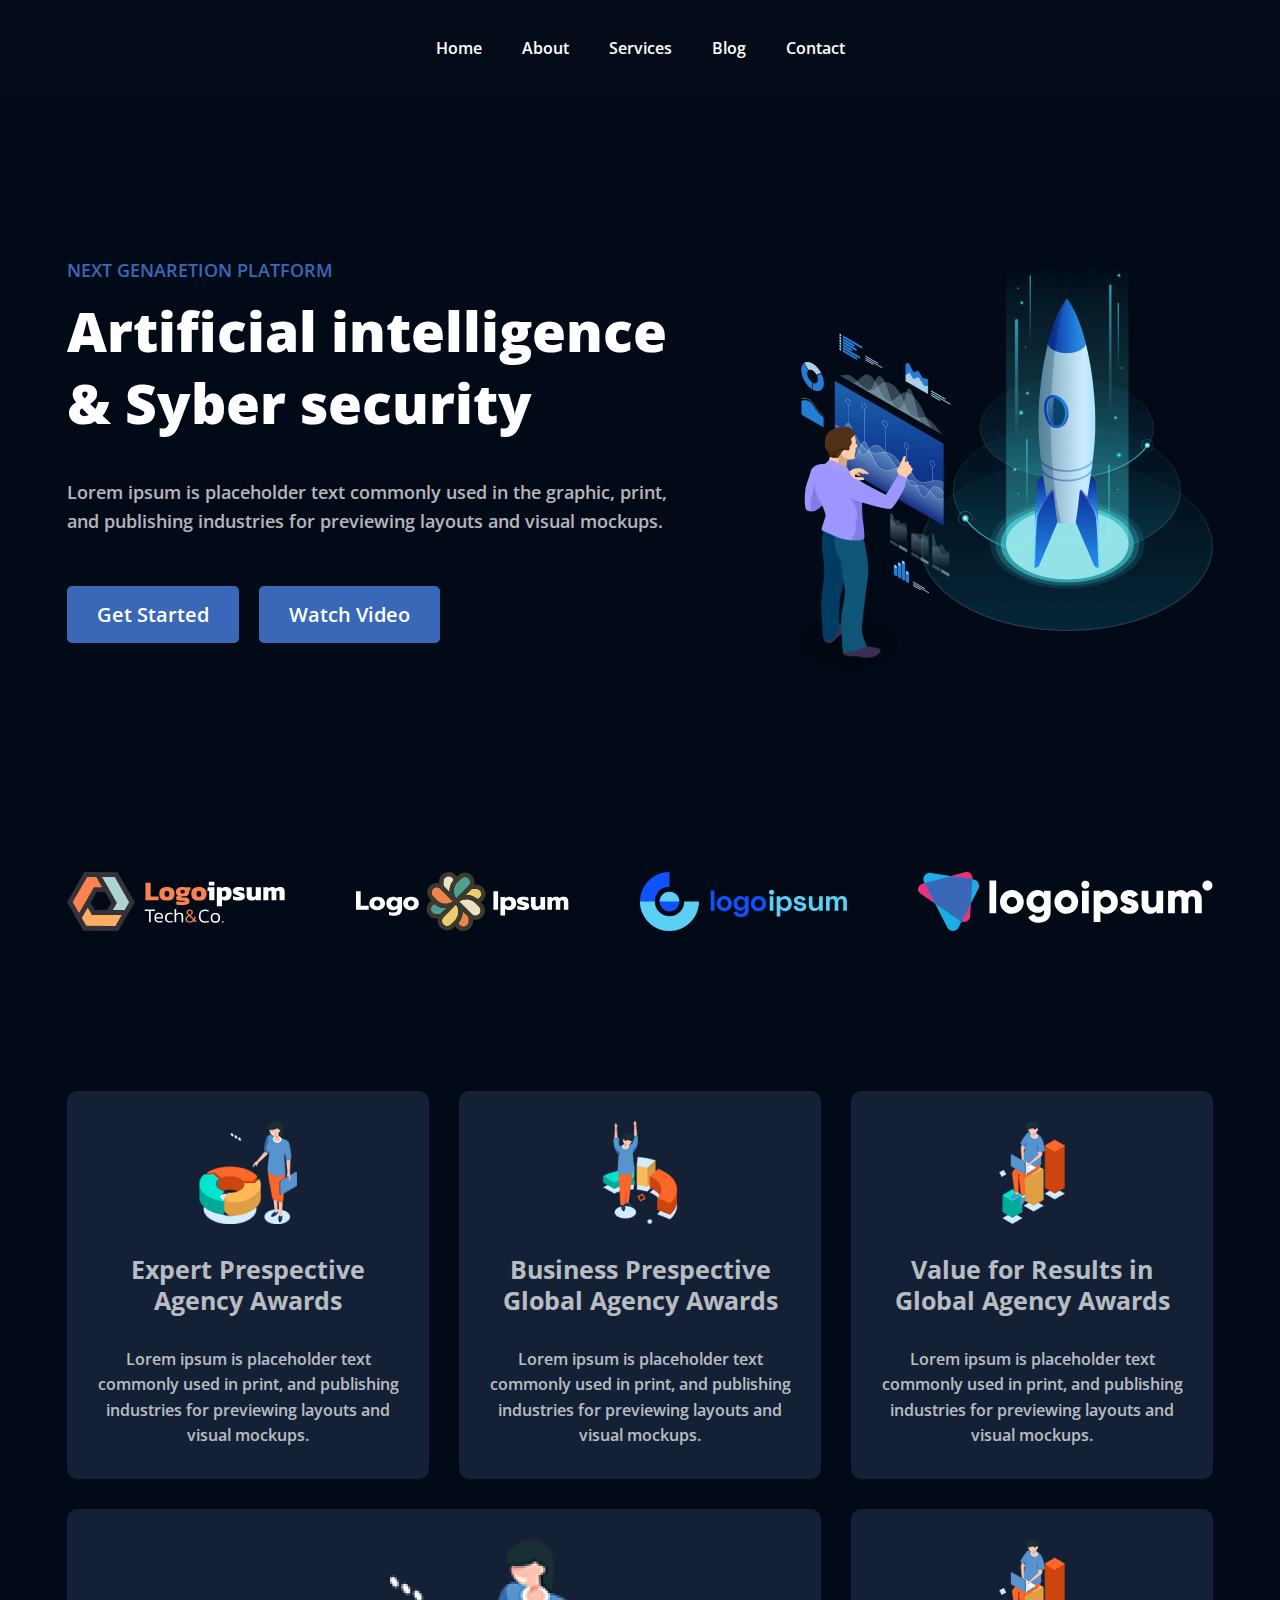
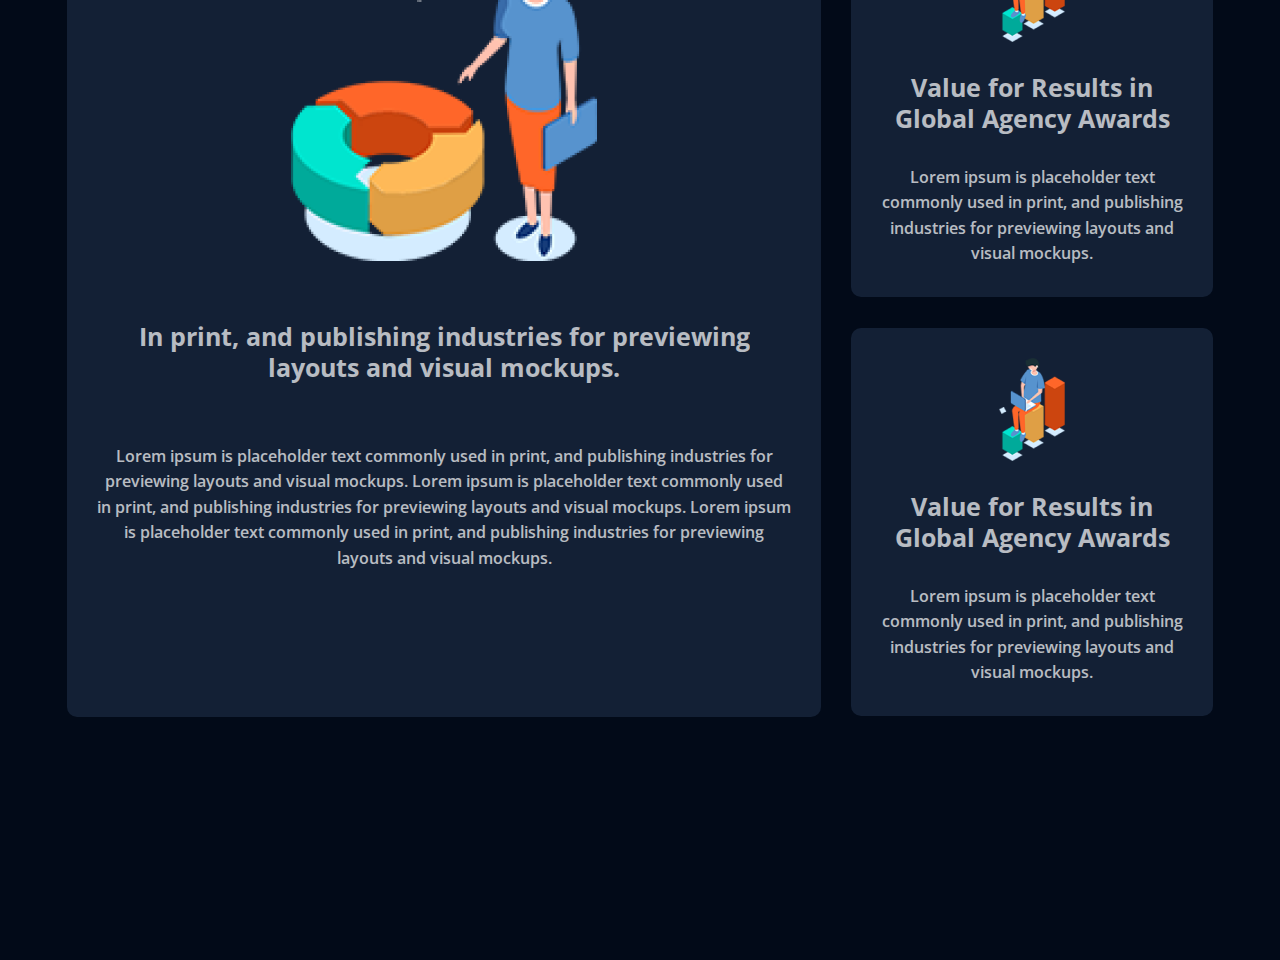
<file: landing/class/index.html>
<!DOCTYPE html>
<html lang="en">
<head>
    <meta charset="UTF-8">
    <meta http-equiv="X-UA-Compatible" content="IE=edge">
    <meta name="viewport" content="width=device-width, initial-scale=1.0">
    <link href="https://fonts.googleapis.com/css2?family=Open+Sans:wght@400;600;700;800&family=Roboto:wght@700&display=swap" rel="stylesheet">
    <link rel="stylesheet" href="css/normalize.css">
    <link rel="stylesheet" href="css/style.css">
    <title>Главная</title>
</head>
<body>
    <div class="top">
        <div class="header">
            <div class="center">
                <ul class="menu-list">
                    <li class="menu-item">
                        <a href="#" class="menu-link">Home</a>
                    </li>
                    <li class="menu-item">
                        <a href="#" class="menu-link">About</a>
                    </li>
                    <li class="menu-item">
                        <a href="#" class="menu-link">Services</a>
                    </li>
                    <li class="menu-item">
                        <a href="#" class="menu-link">Blog</a>
                    </li>
                    <li class="menu-item">
                        <a href="#" class="menu-link">Contact</a>
                    </li>
                </ul>

            </div>
        </div>
        <div class="top-info center">
            <div class="top-content">
                <p class="top-content-uptitle">Next genaretion platform</p>
                <h1 class="top-content-title">Artificial intelligence &amp;&nbsp;Syber security</h1>
                <p class="top-content-txt">Lorem ipsum is placeholder text commonly used in the graphic, print, and publishing industries for previewing layouts and visual mockups.</p>
                <div class="top-content-btn-wrp">
                    <button class="top-content-btn">Get Started</button>
                    <button class="top-content-btn">Watch Video</button>
                </div>
            </div>
            <div class="top-info-img">
                <img src="img/top-info-img.png" alt="info photo" height="415">
            </div>
        </div>
        <div class="top-logos center">
            <ul class="top-logos-list">
                <li class="top-logos-list-item">
                    <a href="#">
                        <img src="img/logo-1.svg" alt="logo" height="59">
                    </a>
                </li>
                <li class="top-logos-list-item">
                    <a href="#">
                        <img src="img/logo-2.svg" alt="logo" height="59">
                    </a>
                </li>
                <li class="top-logos-list-item">
                    <a href="#">
                        <img src="img/logo-3.svg" alt="logo" height="59">
                    </a>
                </li>
                <li class="top-logos-list-item">
                    <a href="#">
                        <img src="img/logo-4.svg" alt="logo" height="59">
                    </a>
                </li>
            </ul>
        </div>
    </div>
    <div class="adavantages center">
        <ul class="advantages-list">
            <li>
                <div class="adavantages-item">
                    <div class="advantages-photo"></div>
                    <h3 class="adavantages-title">Expert Prespective Agency Awards</h3>
                    <p class="adavantages-txt">Lorem ipsum is placeholder text commonly used in print, and publishing industries for previewing layouts and visual mockups.</p>
                </div>
            </li>
            <li>
                <div class="adavantages-item">
                    <div class="advantages-photo"></div>
                    <h3 class="adavantages-title">Business Prespective Global Agency Awards</h3>
                    <p class="adavantages-txt">Lorem ipsum is placeholder text commonly used in print, and publishing industries for previewing layouts and visual mockups.</p>
                </div>
            </li>
            <li>
                <div class="adavantages-item">
                    <div class="advantages-photo"></div>
                    <h3 class="adavantages-title">Value for Results in Global Agency Awards</h3>
                    <p class="adavantages-txt">Lorem ipsum is placeholder text commonly used in print, and publishing industries for previewing layouts and visual mockups.</p>
                </div>
            </li>
            <li class="adavantages-item__big">
                <div class="adavantages-item">
                    <div class="advantages-photo"></div>
                    <h3 class="adavantages-title">In print, and publishing industries for previewing layouts and visual mockups.</h3>
                    <p class="adavantages-txt">Lorem ipsum is placeholder text commonly used in print, and publishing industries for previewing layouts and visual mockups. Lorem ipsum is placeholder text commonly used in print, and publishing industries for previewing layouts and visual mockups. Lorem ipsum is placeholder text commonly used in print, and publishing industries for previewing layouts and visual mockups.</p>
                </div>
            </li>
            <li>
                <div class="adavantages-item">
                    <div class="advantages-photo"></div>
                    <h3 class="adavantages-title">Value for Results in Global Agency Awards</h3>
                    <p class="adavantages-txt">Lorem ipsum is placeholder text commonly used in print, and publishing industries for previewing layouts and visual mockups.</p>
                </div>
            </li>
            <li>
                <div class="adavantages-item">
                    <div class="advantages-photo"></div>
                    <h3 class="adavantages-title">Value for Results in Global Agency Awards</h3>
                    <p class="adavantages-txt">Lorem ipsum is placeholder text commonly used in print, and publishing industries for previewing layouts and visual mockups.</p>
                </div>
            </li>
        </ul>
    </div>
</body>
</html>
</file>
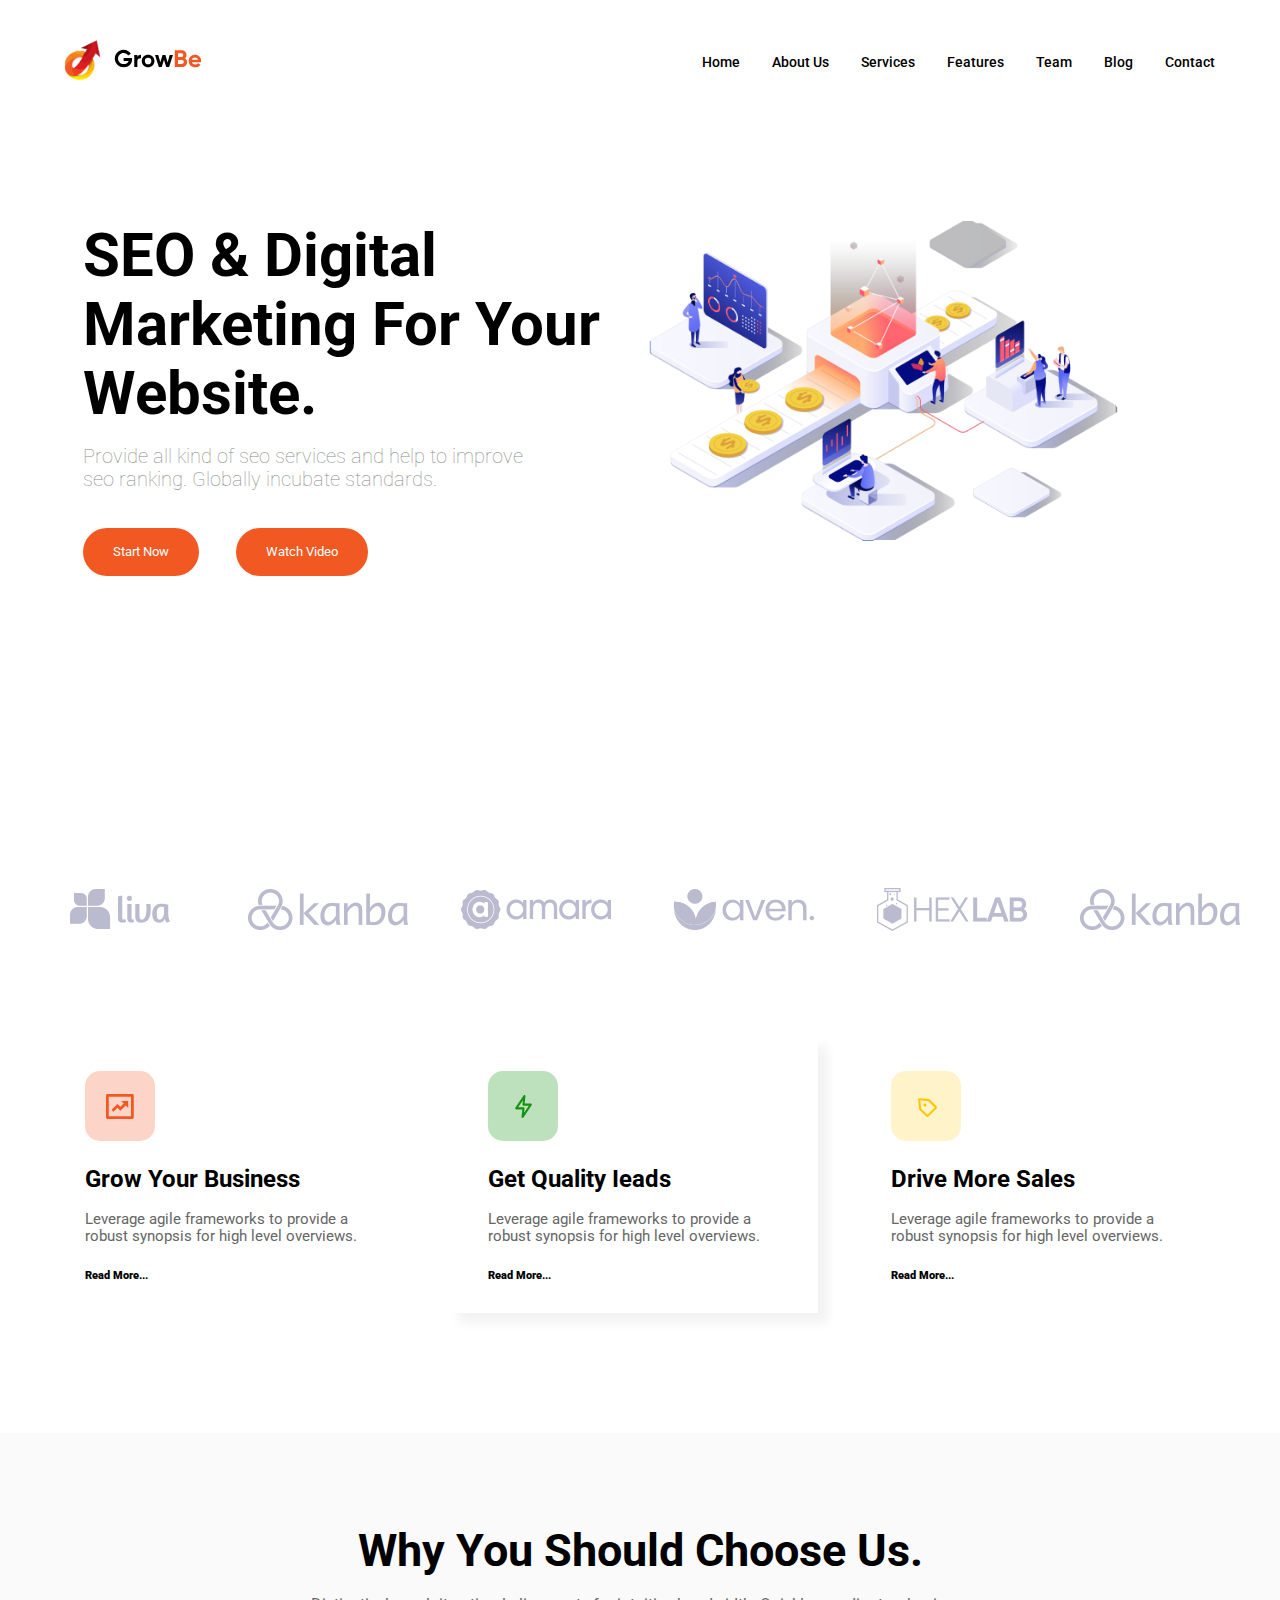
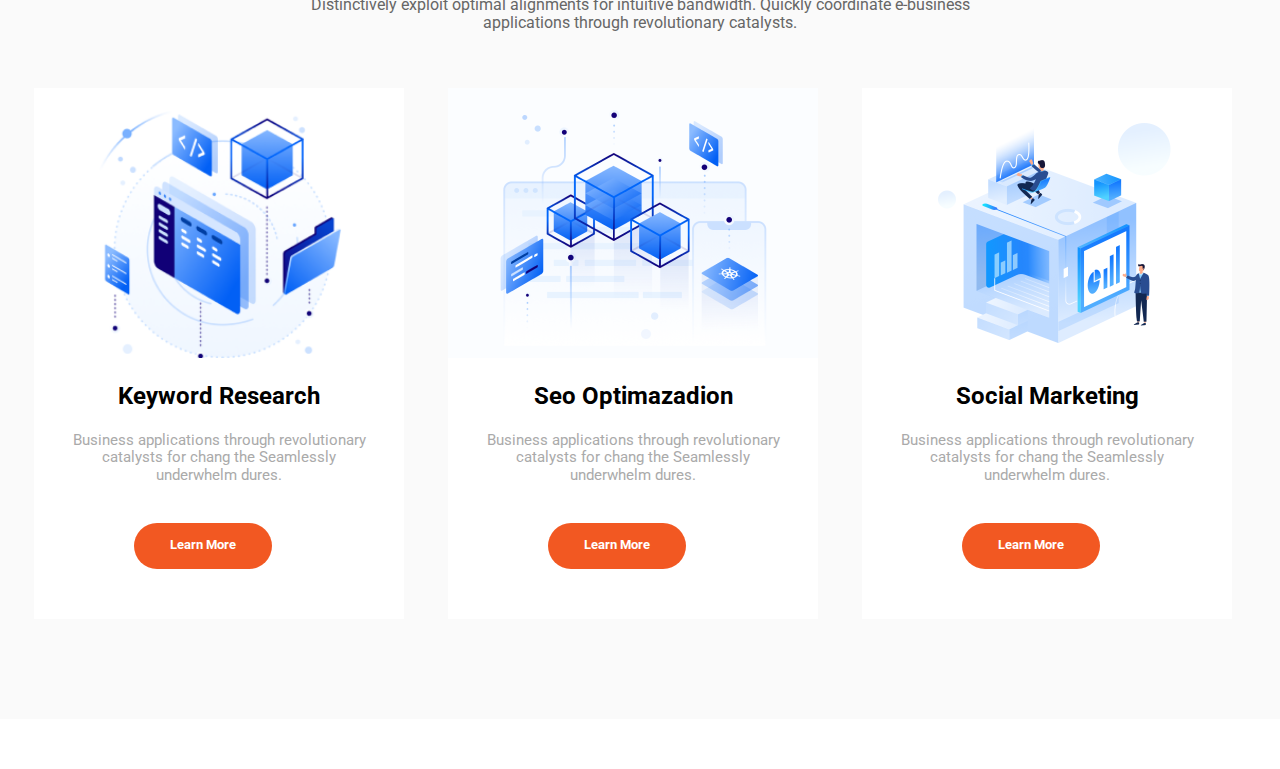
<file: landing/homework/index.html>
<!DOCTYPE html>
<html lang="en">
<head>
    <meta charset="UTF-8">
    <meta http-equiv="X-UA-Compatible" content="IE=edge">
    <meta name="viewport" content="width=device-width, initial-scale=1.0">
    <link href="https://fonts.googleapis.com/css2?family=Roboto:wght@100;400;500;700;900&display=swap" rel="stylesheet">
    <link rel="stylesheet" href="css/normalize.css">
    <link rel="stylesheet" href="css/style.css">
    <title>Первый лендинг</title>
</head>
<body>
    <div class="top center">
        <div class="header center">
            <div class="logo">
                <a href="#">
                    <img src="img/menu-logo.svg" alt="menu logo" height="40">
                </a>
            </div>
            <div class="header-menu">
                <ul class="menu-list">
                    <li class="menu-item">
                        <a href="#" class="menu-link">Home</a>
                    </li>
                    <li class="menu-item">
                        <a href="#" class="menu-link">About Us</a>
                    </li>
                    <li class="menu-item">
                        <a href="#" class="menu-link">Services</a>
                    </li>
                    <li class="menu-item">
                        <a href="#" class="menu-link">Features</a>
                    </li>
                    <li class="menu-item">
                        <a href="#" class="menu-link">Team</a>
                    </li>
                    <li class="menu-item">
                        <a href="#" class="menu-link">Blog</a>
                    </li>
                    <li class="menu-item">
                        <a href="#" class="menu-link">Contact</a>
                    </li>
                </ul>
            </div>            
        </div>
        <div class="top-info center">
            <div class="top-content">
                <h1 class="top-content-title">SEO &amp;&nbsp;Digital Marketing For Your Website.</h1>
                <p class="top-content-txt">Provide all kind of seo services and help to improve seo ranking. Globally incubate standards.</p>
                <div class="top-content-btn-wrp">
                    <button class="top-content-btn button_animation">Start Now</button>
                    <button class="top-content-btn button_animation">Watch Video</button>
                </div>
            </div>
            <div class="top-info-img">
                <img src="img/top-info-img.png" alt="info photo" height="373">
            </div>
        </div>

        <div class="top-brandlogos center">
            <ul class="top-brandlogos-list">
                <li class="top-brandlogos-list-item">
                    <a href="#">
                        <img src="img/brand_logo1.svg" alt="brand logo" height="50">
                    </a>
                </li>
                <li class="top-brandlogos-list-item">
                    <a href="#">
                        <img src="img/brand_logo2.svg" alt="brand logo" height="50">                        
                    </a>
                </li>
                <li class="top-brandlogos-list-item">
                    <a href="#">
                        <img src="img/brand_logo3.svg" alt="brand logo" height="50">
                    </a>
                </li>
                <li class="top-brandlogos-list-item">
                    <a href="#">
                        <img src="img/brand_logo4.svg" alt="brand logo" height="50">
                    </a>
                </li>
                <li class="top-brandlogos-list-item">
                    <a href="#">
                        <img src="img/brand_logo5.svg" alt="brand logo" height="50">
                    </a>
                </li>
                <li class="top-brandlogos-list-item">
                    <a href="#">
                        <img src="img/brand_logo2.svg" alt="brand logo" height="50">
                    </a>
                </li>
            </ul>
        </div>
    </div>
    <div class="advanteges center">
        <div class="advanteges-header center">
            <ul class="advanteges-header-list">
                <li>
                    <div class="advanteges-header-item">
                        <div class="advanteges-list-photo"></div>
                        <h3 class="advanteges-list-title">Grow Your Business</h3>
                        <p class="advanteges-list-text">Leverage agile frameworks to provide a robust synopsis for high level overviews.</p>
                        <button class="advanteges-list-btn">Read More...</button>
                    </div>
                </li>
                <li>
                    <div class="advanteges-header-item">
                        <div class="advanteges-list-photo"></div>
                        <h3 class="advanteges-list-title">Get Quality Ieads</h3>
                        <p class="advanteges-list-text">Leverage agile frameworks to provide a robust synopsis for high level overviews.</p>
                        <button class="advanteges-list-btn">Read More...</button>
                    </div>
                </li>
                <li>
                    <div class="advanteges-header-item">
                        <div class="advanteges-list-photo"></div>
                        <h3 class="advanteges-list-title">Drive More Sales</h3>
                        <p class="advanteges-list-text">Leverage agile frameworks to provide a robust synopsis for high level overviews.</p>
                        <button class="advanteges-list-btn">Read More...</button>
                    </div>
                </li>
            </ul>
        </div>
        <div class="advanteges-main center">
            <div class="advanteges-main-description">
                <h2 class="advanteges-main-title">Why You Should Choose Us.</h2>
                <p class="advanteges-main-text">Distinctively exploit optimal alignments for intuitive bandwidth. Quickly coordinate e-business
                    applications through revolutionary catalysts.</p>
            </div>
            <ul class="advanteges-main-list">
                <li>
                    <div class="advanteges-main-item">
                        <div class="advanteges-main-photo"></div>
                        <h3 class="advanteges-main-list-title">Keyword Research</h3>
                        <p class="advanteges-main-list-text">Business applications through revolutionary catalysts for chang the Seamlessly underwhelm dures.</p>
                        <button class="advanteges-main-list-btn button_animation">Learn More</button>
                    </div>
                </li>
                <li>
                    <div class="advanteges-main-item">
                        <div class="advanteges-main-photo"></div>
                        <h3 class="advanteges-main-list-title">Seo Optimazadion</h3>
                        <p class="advanteges-main-list-text">Business applications through revolutionary catalysts for chang the Seamlessly underwhelm dures.</p>
                        <button class="advanteges-main-list-btn button_animation">Learn More</button>
                    </div>
                </li>
                <li>
                    <div class="advanteges-main-item">
                        <div class="advanteges-main-photo"></div>
                        <h3 class="advanteges-main-list-title">Social Marketing</h3>
                        <p class="advanteges-main-list-text">Business applications through revolutionary catalysts for chang the Seamlessly underwhelm dures.</p>
                        <button class="advanteges-main-list-btn button_animation">Learn More</button>
                    </div>
                </li>
            </ul>    
        </div>
    </div>
</body>
</html>
</file>
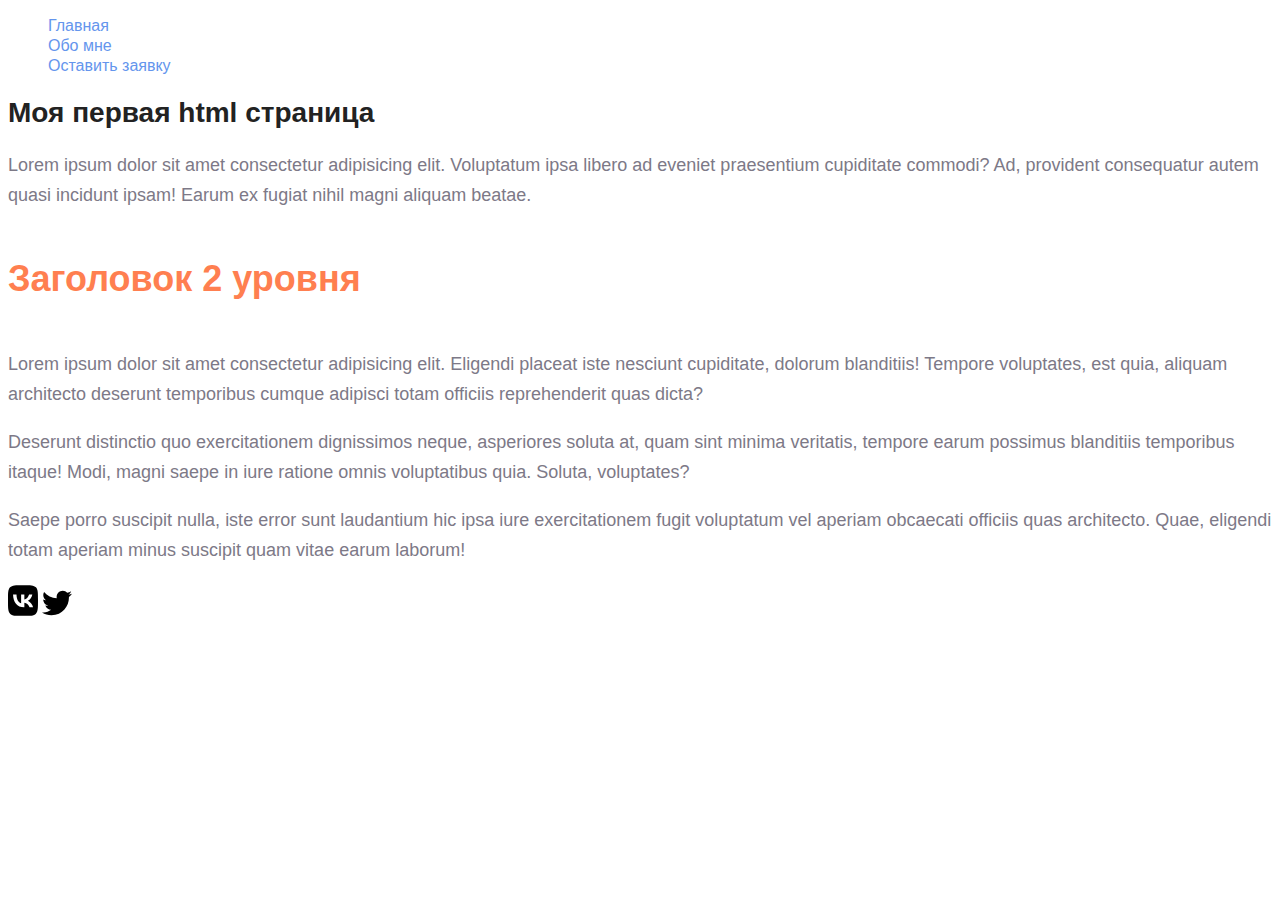
<file: seminars_1and2/Classwork/index.html>
<!DOCTYPE html>
<html lang="en">
<head>
    <meta charset="UTF-8">
    <meta http-equiv="X-UA-Compatible" content="IE=edge">
    <meta name="viewport" content="width=device-width, initial-scale=1.0">
    <link rel="stylesheet" href="css/style.css">
    <title>Главная страница</title>
</head>
<body>
    <ul class="menu">
        <li class="menu-item">
            <a class="menu-item-link" href="#">Главная</a>
        </li>
        <li class="menu-item">
            <a class="menu-item-link" href="info/about.html">Обо мне</a>
        </li>
        <li class="menu-item">
            <a class="menu-item-link" href="request.html">Оставить заявку</a>
        </li>
    </ul>  
    
    <h1 class="title">Моя первая html страница</h1>
    <p class="text">Lorem ipsum dolor sit amet consectetur adipisicing elit. Voluptatum ipsa libero ad eveniet praesentium cupiditate commodi? Ad, provident consequatur autem quasi incidunt ipsam! Earum ex fugiat nihil magni aliquam beatae.</p>
    <h2 class="subtitle">Заголовок 2 уровня</h2>
    <p class="text">Lorem ipsum dolor sit amet consectetur adipisicing elit. Eligendi placeat iste nesciunt cupiditate, dolorum blanditiis! Tempore voluptates, est quia, aliquam architecto deserunt temporibus cumque adipisci totam officiis reprehenderit quas dicta?</p>
    <p class="text">Deserunt distinctio quo exercitationem dignissimos neque, asperiores soluta at, quam sint minima veritatis, tempore earum possimus blanditiis temporibus itaque! Modi, magni saepe in iure ratione omnis voluptatibus quia. Soluta, voluptates?</p>
    <p class="text">Saepe porro suscipit nulla, iste error sunt laudantium hic ipsa iure exercitationem fugit voluptatum vel aperiam obcaecati officiis quas architecto. Quae, eligendi totam aperiam minus suscipit quam vitae earum laborum!</p>
    <a href="https://vk.com/">
        <img src="img/vk.svg" alt="VK" width="30">
    </a>
    <a href="https://twitter.com/?lang=ru">
        <img src="img/twitter.svg" alt="Twitter" width="30">
    </a>
</body>
</html>
</file>
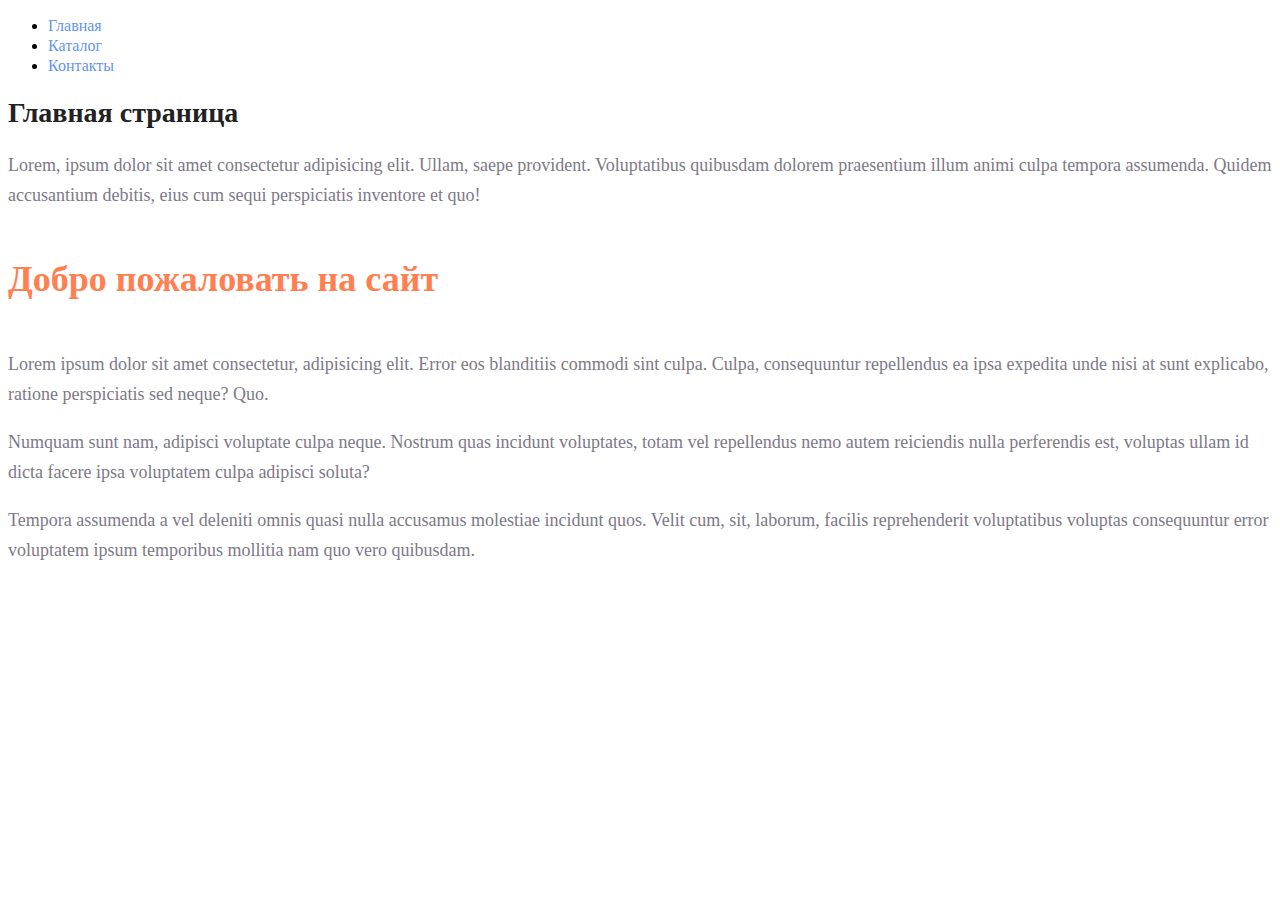
<file: seminars_1and2/Homework/index.html>
<!DOCTYPE html>
<html lang="en">
<head>
    <meta charset="UTF-8">
    <meta http-equiv="X-UA-Compatible" content="IE=edge">
    <meta name="viewport" content="width=device-width, initial-scale=1.0">
    <link rel="stylesheet" href="css/style.css">
    <title>Главная страница</title>
</head>
<body>
    <ul class="menu">
        <li class="menu-item">
            <a class="menu-item-link" href="#">Главная</a>
        </li>
        <li class="menu-item">
            <a class="menu-item-link" href="catalog/catalog.html">Каталог</a>
        </li>
        <li class="menu-item">
            <a class="menu-item-link" href="contacts.html">Контакты</a>
        </li>
    </ul>
    <h1 class="title">Главная страница</h1>
    <p class="text">Lorem, ipsum dolor sit amet consectetur adipisicing elit. Ullam, saepe provident. Voluptatibus quibusdam dolorem praesentium illum animi culpa tempora assumenda. Quidem accusantium debitis, eius cum sequi perspiciatis inventore et quo!</p>
    <h2 class="subtitle">Добро пожаловать на сайт</h2>
    <p class="text">Lorem ipsum dolor sit amet consectetur, adipisicing elit. Error eos blanditiis commodi sint culpa. Culpa, consequuntur repellendus ea ipsa expedita unde nisi at sunt explicabo, ratione perspiciatis sed neque? Quo.</p>
    <p class="text">Numquam sunt nam, adipisci voluptate culpa neque. Nostrum quas incidunt voluptates, totam vel repellendus nemo autem reiciendis nulla perferendis est, voluptas ullam id dicta facere ipsa voluptatem culpa adipisci soluta?</p>
    <p class="text">Tempora assumenda a vel deleniti omnis quasi nulla accusamus molestiae incidunt quos. Velit cum, sit, laborum, facilis reprehenderit voluptatibus voluptas consequuntur error voluptatem ipsum temporibus mollitia nam quo vero quibusdam.</p>
</body>
</html>
</file>
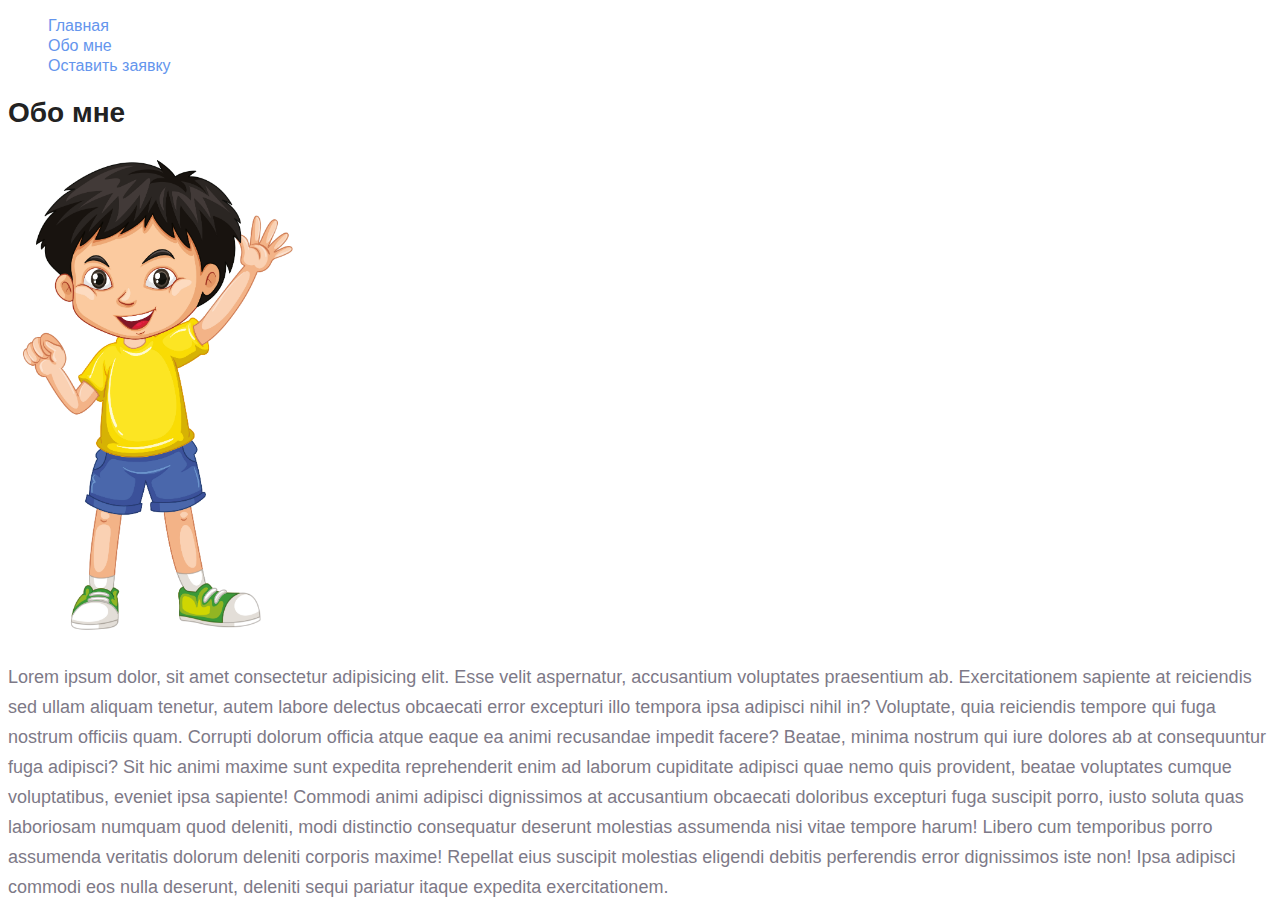
<file: seminars_1and2/Classwork/info/about.html>
<!DOCTYPE html>
<html lang="en">
<head>
    <meta charset="UTF-8">
    <meta http-equiv="X-UA-Compatible" content="IE=edge">
    <meta name="viewport" content="width=device-width, initial-scale=1.0">
    <link rel="stylesheet" href="../css/style.css">
    <title>Обо мне</title>
</head>
<body>
    <ul class="menu">
        <li class="menu-item">
            <a class="menu-item-link" href="../index.html">Главная</a>
        </li>
        <li class="menu-item">
            <a class="menu-item-link" href="#">Обо мне</a>
        </li>
        <li class="menu-item">
            <a class="menu-item-link" href="../request.html">Оставить заявку</a>
        </li>
    </ul>
    <h1 class="title">Обо мне</h1>
    <img class="my-photo" src="../img/uchenik.jpg" alt="Ученик" width="300">
    <p class="text">Lorem ipsum dolor, sit amet consectetur adipisicing elit. Esse velit aspernatur, accusantium voluptates praesentium ab. Exercitationem sapiente at reiciendis sed ullam aliquam tenetur, autem labore delectus obcaecati error excepturi illo tempora ipsa adipisci nihil in? Voluptate, quia reiciendis tempore qui fuga nostrum officiis quam. Corrupti dolorum officia atque eaque ea animi recusandae impedit facere? Beatae, minima nostrum qui iure dolores ab at consequuntur fuga adipisci? Sit hic animi maxime sunt expedita reprehenderit enim ad laborum cupiditate adipisci quae nemo quis provident, beatae voluptates cumque voluptatibus, eveniet ipsa sapiente! Commodi animi adipisci dignissimos at accusantium obcaecati doloribus excepturi fuga suscipit porro, iusto soluta quas laboriosam numquam quod deleniti, modi distinctio consequatur deserunt molestias assumenda nisi vitae tempore harum! Libero cum temporibus porro assumenda veritatis dolorum deleniti corporis maxime! Repellat eius suscipit molestias eligendi debitis perferendis error dignissimos iste non! Ipsa adipisci commodi eos nulla deserunt, deleniti sequi pariatur itaque expedita exercitationem.</p>
</body>
</html>
</file>
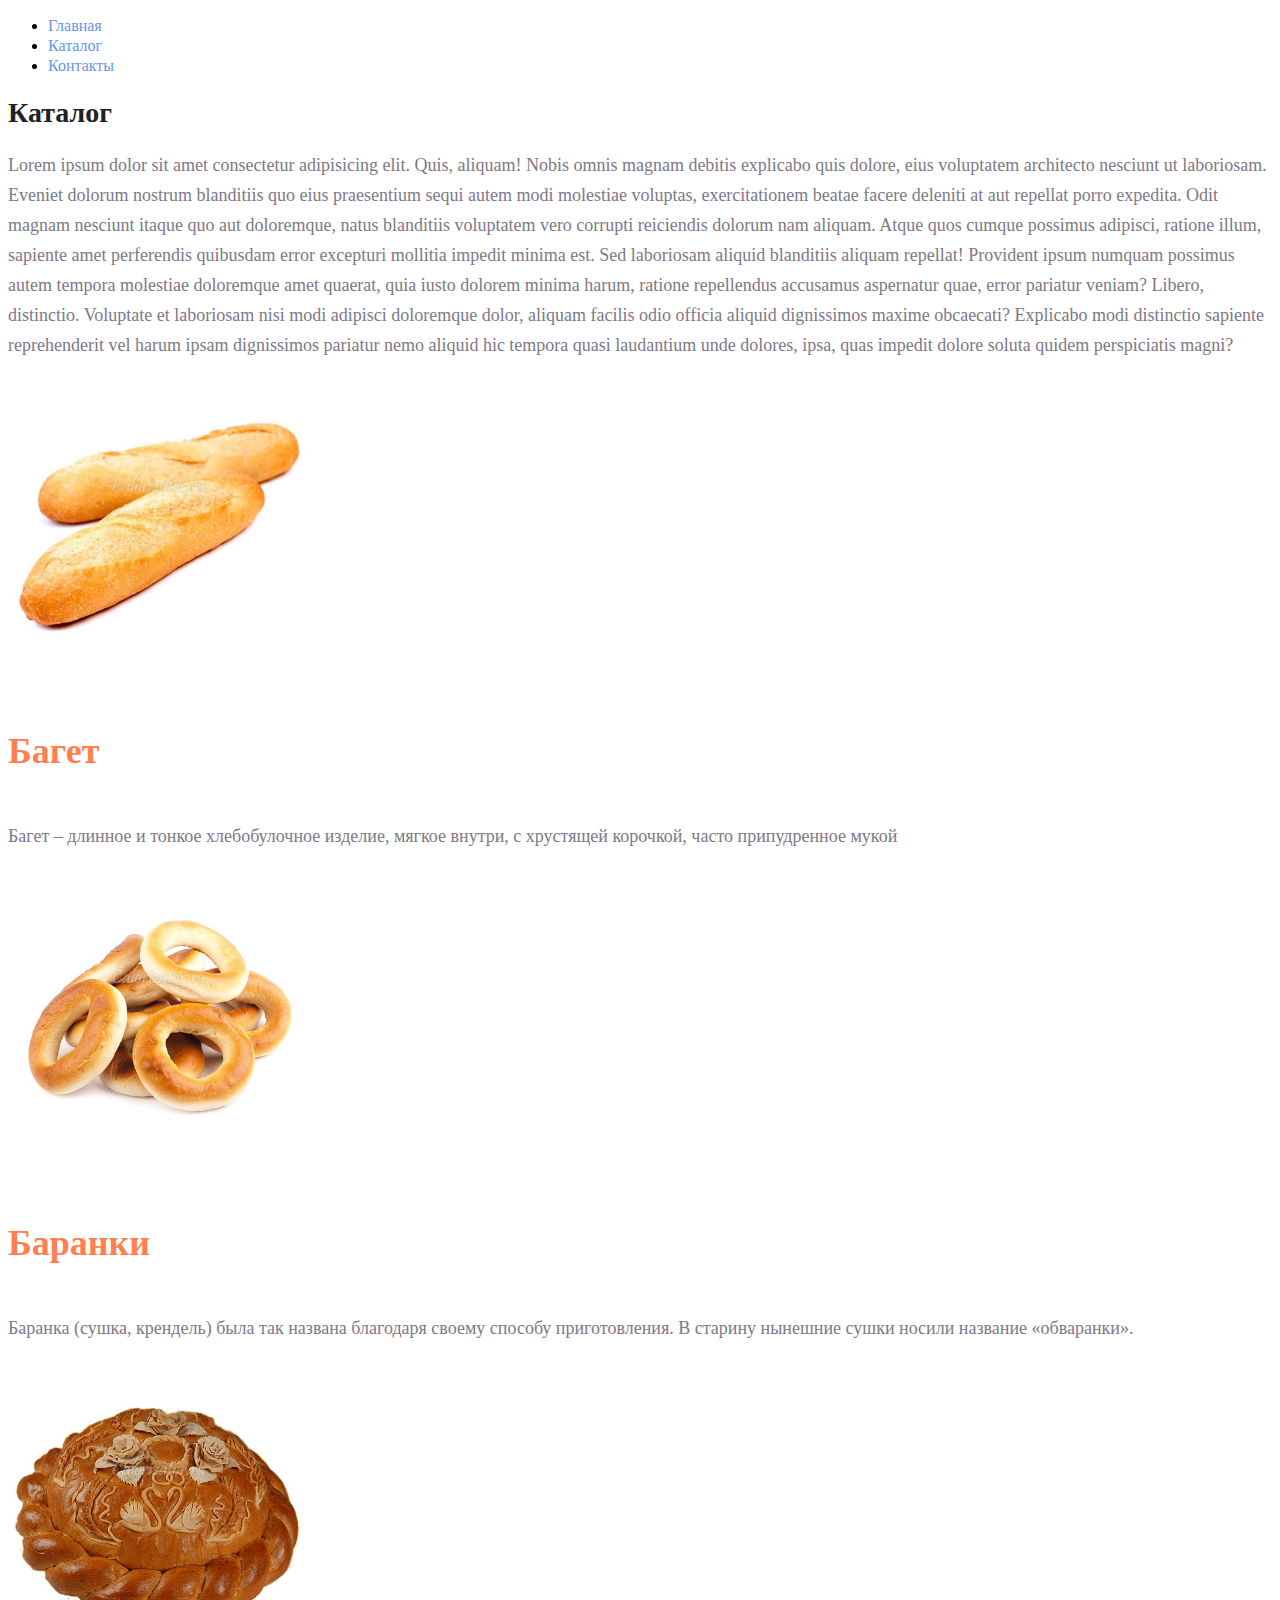
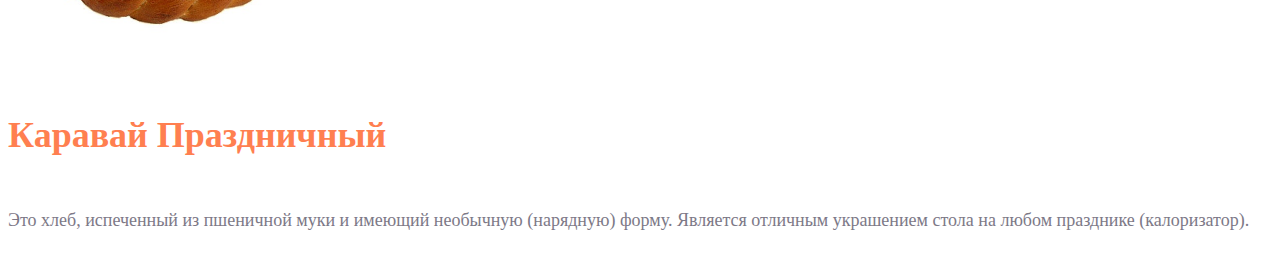
<file: seminars_1and2/Homework/catalog/catalog.html>
<!DOCTYPE html>
<html lang="en">
<head>
    <meta charset="UTF-8">
    <meta http-equiv="X-UA-Compatible" content="IE=edge">
    <meta name="viewport" content="width=device-width, initial-scale=1.0">
    <link rel="stylesheet" href="../css/style.css">
    <title>Каталог</title>
</head>
<body>
    <ul class="menu">
        <li class="menu-item">
            <a class="menu-item-link" href="../index.html">Главная</a>
        </li>
        <li class="menu-item">
            <a class="menu-item-link" href="#">Каталог</a>
        </li>
        <li class="menu-item">
            <a class="menu-item-link" href="../contacts.html">Контакты</a>
        </li>
    </ul>    
    <h1 class="title">Каталог</h1>
    <p class="text">Lorem ipsum dolor sit amet consectetur adipisicing elit. Quis, aliquam! Nobis omnis magnam debitis explicabo quis dolore, eius voluptatem architecto nesciunt ut laboriosam. Eveniet dolorum nostrum blanditiis quo eius praesentium sequi autem modi molestiae voluptas, exercitationem beatae facere deleniti at aut repellat porro expedita. Odit magnam nesciunt itaque quo aut doloremque, natus blanditiis voluptatem vero corrupti reiciendis dolorum nam aliquam. Atque quos cumque possimus adipisci, ratione illum, sapiente amet perferendis quibusdam error excepturi mollitia impedit minima est. Sed laboriosam aliquid blanditiis aliquam repellat! Provident ipsum numquam possimus autem tempora molestiae doloremque amet quaerat, quia iusto dolorem minima harum, ratione repellendus accusamus aspernatur quae, error pariatur veniam? Libero, distinctio. Voluptate et laboriosam nisi modi adipisci doloremque dolor, aliquam facilis odio officia aliquid dignissimos maxime obcaecati? Explicabo modi distinctio sapiente reprehenderit vel harum ipsam dignissimos pariatur nemo aliquid hic tempora quasi laudantium unde dolores, ipsa, quas impedit dolore soluta quidem perspiciatis magni?</p>
    
    <img src="../img/baget.jpg" alt="Багет" width="300">
    <h2 class="subtitle">Багет</h2>
    <p class="text">Багет – длинное и тонкое хлебобулочное изделие, мягкое внутри, с хрустящей корочкой, часто припудренное мукой</p>

    <img src="../img/bread-ring.jpg" alt="Баранки" width="300">
    <h2 class="subtitle">Баранки</h2>
    <p class="text">Баранка (сушка, крендель) была так названа благодаря своему способу приготовления. В старину нынешние сушки носили название «обваранки».</p>

    <img src="../img/bread-16.jpg" alt="" width="300">
    <h2 class="subtitle">Каравай Праздничный</h2>
    <p class="text">Это хлеб, испеченный из пшеничной муки и имеющий необычную (нарядную) форму. Является отличным украшением стола на любом празднике (калоризатор).</p>
</body>
</html>
</file>
<file: Homework6/css/style.css>
* {
  padding: 0;
  margin: 0;
}

body {
  background-color: #E5E5E5;
  font-family: 'Lato', sans-serif;
}

.center {
  display: flex;
  align-items: center;
  align-content: space-around;
  justify-content: space-between;
  width: 100%;
  max-width: 1140px;
  margin: 0 auto;
  min-height: inherit;
}

/* ======= begin top ======= */
.top {
  width: 100%;
}

.header {
  display: flex;
  justify-content: center;
  background-color: #222222;
  padding: 0 32px;
}

.menu {
  display: flex;
  justify-content: space-between;
  flex-wrap: wrap;
}

.menu-left {
  list-style: none;
  display: flex;
  gap: 41px;
  align-items: end;
  margin: 18px 0 19px 0;
}

.page-header-search-form {
  width: 26px;
  min-height: 26px;
  position: relative;
  fill: #FFFFFF;
}

.page-header-search-form:hover svg {
  fill: orange;
}

.page-header-search-btn {
  width: 20px;
  min-height: 20px;
  padding: 5px;
  box-sizing: border-box;
  background-color: transparent;
  border: none;
  position: absolute;
  top: -1px;
  left: 30px;
  color: #fff;
  font-size: 16px;
  font-family: Arial;
  text-transform: capitalize;
}

.page-header-search-btn:focus {
  width: 180px;
  min-height: 20px;
  transition: width 1s ease;
  border: 2px solid #fff;
}

.page-header-search-btn:focus~label>svg {
  fill: green;
}

.page-header-search-btn:active~label>svg {
  fill: red;
}

.menu-right {
  list-style: none;
  display: grid;
  grid-template-columns: repeat(3, 29px);
  gap: 33px;
  align-items: end;
  margin: 26px 0 20px 0;
}

.icon-btn {
  text-decoration: none;
  position: relative;
  fill: #fff
}

.icon-btn svg {
  width: 32px;
  height: 29px;
}

.icon-btn span {
  display: block;
  width: 19px;
  height: 19px;
  background-color: #F16D7F;
  border-radius: 50%;
  display: flex;
  justify-content: center;
  align-items: center;
  color: #fff;
  position: absolute;
  top: -20px;
  left: 24px;
}

.icon-btn:hover svg {
  fill: orange
}

.icon-btn:active svg {
  fill: red;
}

.promo {
  display: grid;
  grid-template-columns: repeat(2, 800px);
  justify-content: center;
  background-color: #f1e4e6;
}

.promo-photo {
  display: flex;
  justify-content: center;
}

.promo-img {
  height: 764px;
}

.promo-content {
  display: flex;
  align-items: center;
}

.promo-info {
  border-left: 12px solid #F16D7F;
  padding-left: 16px;
  display: grid;
  margin-left: 16px;
}

.promo-title {
  font-size: 48px;
  font-weight: 900;
  text-transform: uppercase;
}

.promo-heading {
  font-size: 32px;
  font-weight: 700;
  text-transform: uppercase;
}

.fashion {
  color: #F16D7F;
}

/* ======= end top ======= */

/* ======= begin sale ======= */
.sale-list {
  margin-top: 65px;
  margin-bottom: 96px;
  display: flex;
  list-style: none;
  justify-content: center;
}

.menu-list {
  max-width: 1142px;
  display: grid;
  grid-template-columns: repeat(3, 360px);
  gap: 30px;
  list-style: none;
  justify-content: center;
}

.sale-item {
  text-transform: uppercase;
  display: grid;
  grid-row: 2;
  text-align: center;
  align-content: center;
  background: url(../img/for-women.png);
  width: 360px;
  height: 260px;
  position: relative;
  background-repeat: no-repeat;
  background-size: contain;
}

.sale-item:before {
  content: '';
  display: block;
  width: 100%;
  height: 100%;
  position: absolute;
  background-color: #211216;
  opacity: 70%;
}

li:nth-child(2)>.sale-item {
  background: url(../img/for-men.png);
}

li:nth-child(3)>.sale-item {
  background: url(../img/for-kids.png);
}

li:nth-child(4)>.sale-item {
  background: url(../img/accesories.png);
  width: 1138px;
  height: 180px;
}

.sale-text {
  position: relative;
  color: #C4C4C4;
  font-size: 16px;
  font-weight: 400;
}

.sale-title {
  position: relative;
  font-size: 24px;
  font-weight: 700;
}
/* ======= end sale ======= */

/* ======= begin product ======= */
.product-header {
  display: grid;
  text-align: center;
  justify-content: center;
  align-content: center;
  margin-bottom: 48px;
}

.product-header-title {
  font-size: 30px;
  font-weight: 400;
  color: #222222;
}

.product-header-text {
  font-size: 14px;
  font-weight: 400;
  color: #9F9F9F;
}

.product-table-list {
  list-style-type: none;
  margin: 0 auto 18px auto;
  flex-wrap: wrap;
}

.products-item {
  display: block;
  width: 360px;
  margin: 0 0 30px 0;
  position: relative;
  background: #F8F8F8;
  text-decoration: none;
  box-sizing: border-box;
}

.products-item:hover .products-item-btn {
  display: flex
}

.products-item:hover .products-item-btn:hover {
  background-color: #ccc;
  color: #000;
  border: 1px solid #000;
}

.products-item:hover .products-item-btn:hover svg {
  fill: #000;
}

.products-item:hover .products-item-btn:active {
  background-color: transparent;
  color: #fff;
  border: 1px solid #fff;
}

.products-item:hover .products-item-btn:active svg {
  fill: #fff;
}

.products-item:hover .products-item-photo-wrp:before {
  content: "";
  display: block;
  width: 100%;
  height: 100%;
  background: rgba(58, 56, 56, 0.86);
  position: absolute;
  top: 0;
  left: 0;
}

.products-item-photo-wrp {
  display: flex;
  justify-content: center;
  align-items: center;
  width: 100%;
  background-color: #F7E4E2;
  box-sizing: border-box;
  position: relative;
}

.products-item-photo {
  display: block;
  margin: 0 auto;
  box-sizing: border-box;
}

.products-item-txt-wrp {
  padding: 25px 18px 20px 18px;
  box-sizing: border-box;
  text-align: left;
}

.products-item-title {
  display: block;
  margin: 0 0 12px 0;
  text-transform: uppercase;
  font-size: 13px;
  line-height: 16px;
  color: #000000;
}

.products-item-txt {
  margin: 0 0 18px 0;
  font-weight: 300;
  font-size: 14px;
  line-height: 17px;
  color: #5D5D5D;
}

.products-item-price {
  display: block;
  margin: 0;
  font-size: 16px;
  line-height: 19px;
  color: #F16D7F;
}

.products-item-btn {
  display: none;
  justify-content: center;
  align-items: center;
  width: 160px;
  padding: 10px;
  box-sizing: border-box;
  border: 1px solid #FFFFFF;
  background: transparent;
  text-align: center;
  font-size: 14px;
  line-height: 17px;
  color: #FFFFFF;
  position: absolute;
  top: 30%;
  left: calc(50% - 80px);
}

.products-item-btn svg {
  fill: #fff;
  margin: 0 11px 0 0;
}

.products-btn {
  display: block;
  width: 100%;
  max-width: 211px;
  margin: 0 auto;
  padding: 14.5px;
  background-color: #fff;
  border: 2px solid #F26376;
  box-sizing: border-box;
  color: #F26376;
  font-style: normal;
  font-weight: 400;
  font-size: 16px;
  line-height: 19.2px;
  text-align: center;
  word-break: break-all;
}

.products-btn:hover {
  background-color: #fff;
  border: 2px solid #000;
  color: #000;
}

.products-btn:active {
  background-color: #fff;
  border: 2px solid #F26376;
  color: #F26376;
}

.product-footer {
  display: grid;
  justify-content: center;

}

.product-button {
  display: block;
  box-sizing: border-box;
  padding: 15px 39px 14px 39px;
  margin-top: 48px;
  font-weight: 400;
  font-size: 16px;
  line-height: 19px;
  color: #F26376;
  border-style: solid;
  border-color: #FF6A6A;
  background-color: #E5E5E5;
}

.product-button:hover {
  background-color: #FF6A6A;
  color: #E5E5E5;
}

.product-button:active {
  background-color: #E5E5E5;
  color: #F26376;
}

.footer {
  background-color: #222224;
  margin-top: 95px;
}

.advanteges {
  display: grid;
  justify-content: center;
}

.advanteges-list {
  list-style: none;
  display: grid;
  grid-template-columns: repeat(3, 360px);
  gap: 30px;
}

.advanteges-item {
  display: grid;
  justify-items: center;
}

.advanteges-photo {
  margin: 103px auto 28px auto;
}

.advanteges-title {
  font-size: 20px;
  font-weight: 400;
  color: #FBFBFB;
  margin-bottom: 16px;
}

.advanteges-text {
  font-size: 14px;
  font-weight: 300;
  color: #FBFBFB;
  text-align: center;
  margin-bottom: 104px;
}

.info-for-people {
  display: flex;
  width: 100%;
  background-image: url(../img/background.jpg);
  background-repeat: no-repeat;
  background-size: cover;
  position: relative;
  justify-content: center;
  gap: 130px;
}

.info-for-people::before {
  position: absolute;
  content: "";
  display: block;
  width: 100%;
  height: 100%;
  background-color: #F4F4F4;
  opacity: 70%;
}

.reviews {
  position: relative;
  display: grid;
  gap: 30px;
  justify-items: center;
  width: 360px;
  height: 225px;
  margin: 86px auto;
}

.user-review {
  font-size: 20px;
  font-weight: 400;
  text-align: center;
}

.subscribe {
  position: relative;
  margin: auto;
  text-align: center;
  text-transform: uppercase;
}

.subscribe-title {
  font-size: 24px;
  font-weight: 700;
  margin-bottom: 10px;
}

.subscribe-text {
  font-size: 18px;
  font-weight: 400;
  margin-bottom: 32px;
}

.subsription-form {
  max-width: 356px;
  width: 100%;
  height: 49px;
  display: flex;
  justify-content: center;
  gap: 0;
}

.subsription-form-input {
  display: block;
  max-width: 256px;
  width: 100%;
  padding: 7px 0 7px 22px;
  -webkit-box-sizing: border-box;
  -moz-box-sizing: border-box;
  box-sizing: border-box;
  background-color: #e1e1e1;
  border: none;
  border-radius: 30px 0 0 30px;
}

.subsription-form-input::placeholder {
  line-height: 17px;
  color: #222224;
}

.subsription-form-button {
  display: block;
  max-width: 100px;
  width: 100%;
  background-color: #e05c6e;
  border: none;
  border-radius: 0 30px 30px 0;
  font-weight: 400;
  font-size: 14px;
  line-height: 17px;
  color: #FFFFFF;
  transition: 0.2s;
}

.subsription-form-button:hover {
  filter: brightness(0.5);
}

.bread-crumbs {
  padding: 24px 0;
  background-color: #222224;
  max-width: 1135px;
  width: 100%;
  margin: 0 auto;
  display: flex;
  justify-content: space-between;
  align-items: center;
}

.bread-crumbs-creater {
  width: 332px;
  margin: 0 0 0 5px;
  font-style: normal;
  font-weight: 400;
  font-size: 16px;
  line-height: 19px;
  color: #FBFBFB;
}

.social-network-list {
  width: 147.66px;
  margin: 0 5px 0 0;
  display: flex;
  gap: 7px;
  list-style: none;
}

.footer-social-item {
  width: 31.45px;
  height: 32px;
}

.footer-social-link {
  width: 32px;
  height: 32px;
  background-color: #fff;
  display: flex;
  transition: all 0.3s;
}

.footer-social-icon {
  fill: black;
  margin: auto;
}

.footer-social-link:hover {
  background-color: #F16D7F;
}

.footer-social-link:hover .footer-social-icon {
  fill: #fff;
}

.footer-social-link:active {
  filter: brightness(0.5);
}

.footer-social-link:active .footer-social-icon {
  fill: #fff;
}
/* ======= end product ======= */

/* ======= begin для планшетов ======= */
@media(max-width: 1024px) {
  .center {
    max-width: 768px;
  }

  .promo {
    display: grid;
    grid-template-columns: repeat(2, 386px);
    justify-content: center;
    background-color: #f1e4e6;
  }

  .promo-img {
    height: 368px;
  }

  .promo-title {
    font-size: 44px;
  }

  .promo-heading {
    font-size: 24px;
  }

  .sale-list {
    margin-bottom: 110px;
  }

  .sale-item {
    width: 232px;
    height: 167px;
  }

  li:nth-child(4)>.sale-item {
    width: 734px;
    height: 116px;
  }

  .menu-list {
    max-width: 1142px;
    display: grid;
    grid-template-columns: repeat(3, 232px);
    gap: 18px;
  }

  .product-table-list {
    grid-template-columns: repeat(2, 360px);
    grid-template-rows: repeat(3, 587px);
    gap: 16px;
    margin-top: 73px;
  }

  .product-button {
    margin-top: 32px;
  }

  .advanteges-list {
    display: flex;
    flex-direction: column;
    max-width: 360px;
    width: 100%;
    margin-bottom: 64px;

  }

  .advanteges-photo {
    margin-top: 48px;
  }

  .advanteges-text {
    margin-bottom: auto;
  }

  .info-for-people {
    flex-direction: column;
    flex-wrap: wrap;
    align-content: center;
    gap: 0px;
  }

  .reviews {
    align-items: center;
    margin: 64px auto 48px auto;
  }

  .subscribe {
    margin-top: auto;
    margin-bottom: 140px;
  }

  .bread-crumbs {
    gap: 305px;
  }
}

/* ======= end для планшетов ======= */

/* ======= begin для мобилок ======= */
@media(max-width: 767px) {
  .center {
    max-width: 375px;
  }

  .top {
    background-color: #f1e4e6;
  }

  .promo {
    display: grid;
    grid-template-columns: repeat(1, 320px);
  }

  .promo-photo {
    display: none;
  }

  .promo-info {
    margin-top: 148px;
    margin-bottom: 149px;
  }

  .menu-list {
    max-width: 1142px;
    display: grid;
    grid-template-columns: repeat(1, 343px);
  }

  .sale-item {
    width: 343px;
    height: 248px;
  }

  li:nth-child(4)>.sale-item {
    width: 343px;
    height: 111px;
    background-size: cover;
    background-position: center;

  }

  .product-table-list {
    grid-template-columns: repeat(1, 360px);
    gap: 16px;
    margin-top: 73px;
  }

  .product-button {
    margin-top: 40px;
  }

  .product-header-title {
    margin-bottom: 3px;
  }

  .product-header-text {
    margin-bottom: 64px;
  }

  .bread-crumbs {
    display: flex;
    flex-direction: column-reverse;
    align-content: center;
    flex-wrap: wrap;
    gap: 0px;
  }

  .social-network-list {
    justify-content: center;
    margin: 43px auto 40px auto;

  }

  .bread-crumbs-creater {
    margin: auto auto 9px auto;
  }

  .social-network-item {
    margin: auto;
  }

  /* ======= end для мобилок ======= */
}
</file>
<file: landing/class/css/style.css>
* {
    padding: 0;
    margin: 0;
}

body {
    font-family: 'Open Sans', sans-serif;
    font-weight: 600;
    font-size: 16px;
    font-style: normal;
    color: #fff;
    background-color: #020A18;
}

a {
    text-decoration: none;
}

.center {
    max-width: 1146px;
    width: 100%;
    margin: 0 auto;
    /* outline: 2px solid #fff; */
}

.top {
    margin: 0 0 157px 0;
}
/* ====== HEADER ====== */
.header {
    padding: 39px 0;
    margin: 0 0 160px 0;
    box-sizing: border-box;
    background-color: #040C1A;
}

.menu-list {
    list-style: none;
    display: flex;
    justify-content: center;
    gap: 40px;
}
.menu-item {

}
.menu-link {
    color: #fff;
}

.menu-link:hover {
    color: #3A68B8;
}

.menu-link:active {
    color: #6092ea;
}
/* ====== END HEADER ====== */

/* ====== top-info ====== */
.top-info {
    display: flex;
    justify-content: center;
    gap: 128px;
    flex-wrap: wrap;
    margin: 0 auto 197px auto;
}
.top-content {
    max-width: 604px;
}
.top-content-uptitle {
    margin: 0 0 10px 0;
    color: #3A68B8;
    font-size: 18px;
    line-height: 160%;
    text-transform: uppercase;
}
.top-content-title {
    margin: 0 0 40px 0;
    font-weight: 800;
    font-size: 55px;
    line-height: 130%;
}
.top-content-txt {
    margin: 0 0 50px 0;
    font-size: 18px;
    line-height: 160%;
    opacity: 0.7;
}
.top-content-btn-wrp {
    display: flex;
    gap: 20px;
}
.top-content-btn {
    display: block;
    padding: 15px 30px;
    box-sizing: border-box;
    font-size: 20px;
    font-weight: 600;
    line-height: 27px;
    background-color: #3A68B8;
    border-radius: 5px;
    border: none;
    color: #FFFFFF;
}

.top-content-btn:hover {
    background-color: #fff;
    color: #3A68B8;
    cursor: pointer;
}

.top-content-btn:active {
    background-color: #3A68B8;
    color: #FFFFFF;
}

.top-info-img {

}
/* ====== END top-info ====== */

/* ====== top-logos ====== */
.top-logos {

}
.top-logos-list {
    display: flex;
    justify-content: center;
    gap: 71px;
    flex-wrap: wrap;
    list-style: none;
}
.top-logos-list-item {

}
/* ====== END top-logos ====== */

/* ====== advantages ====== */
.adavantages {
    margin: 0 auto 243px auto;
}
.advantages-list {
    list-style: none;
    display: grid;
    grid-template-columns: repeat(3, minmax(30%, 362px));
    gap: 30px;
}
.adavantages-item {
    max-width: 362px;
    width: 100%;
    padding: 30px;
    box-sizing: border-box;
    background: #132035;
    border-radius: 10px;
    /* display: flex;
    justify-content: center;
    align-items: center;
    flex-wrap: wrap;
    gap: 30px; */
}
/* .adavantages-item__big */
.adavantages-item__big {
    grid-column: span 2;
    grid-row: span 2;
}
.adavantages-item__big .adavantages-item {
    max-width: 754px;
    width: 100%;
    min-height: 808px;
}
.adavantages-item__big .advantages-photo {
    width: 306px;
    height: 322px;
    margin: 0 auto 60px auto;
}
.adavantages-item__big .adavantages-title {
    margin: 0 auto 60px auto;
}
/* END .adavantages-item__big */
.advantages-photo {
    width: 98px;
    height: 103px;
    margin: 0 auto 30px auto;
    /* outline: 1px solid red; */
    background-image: url(../img/advantages-1.png);
    background-position: center;
    background-size: contain;
    background-repeat: no-repeat;
}

.advantages-list > li:nth-child(2) .advantages-photo {
    background-image: url(../img/advantages-2.png);
}
.advantages-list > li:nth-child(3) .advantages-photo {
    background-image: url(../img/advantages-3.png);
}
.advantages-list > li:nth-child(4) .advantages-photo {
    background-image: url(../img/advantages-4.png);
}
.advantages-list > li:nth-child(5) .advantages-photo {
    background-image: url(../img/advantages-5.png);
}
.advantages-list > li:nth-child(6) .advantages-photo {
    background-image: url(../img/advantages-6.png);
}
.adavantages-title {
    margin: 0 0 30px 0;
    font-weight: 700;
    font-size: 25px;
    line-height: 125%;
}
.adavantages-txt {
    line-height: 160%;
}
.adavantages-title,
.adavantages-txt {
    opacity: 0.7;
    text-align: center;
}
/* ====== END advantages ====== */

@media (max-width: 1024px) {
    .center {
        max-width: 768px;
        /* outline: 2px solid red; */
    }
    .top-content-uptitle {
        font-size: 16px;
    }
    .top-content-title {
        font-size: 48px;
    }
    .top-logos-list {
        gap: 32px;
        max-width: 534px;
        width: 100%;
        margin: 0 auto;
    }
    .advantages-list {
        grid-template-columns: repeat(1, minmax(30%, 362px));
        justify-content: center;
        gap: 32px;
    }
    .adavantages-item__big {
        grid-column: span 1;
    }
    .adavantages-item__big .adavantages-item {
        max-width: 362px;
        min-height: 389px;
    }
    .adavantages-item__big .advantages-photo {
        width: 98px;
        height: 103px;
        margin: 0 auto 30px auto;
    }
    .adavantages-item__big .adavantages-title {
        margin: 0 auto 30px auto;
    }
}
</file>
<file: landing/homework/css/style.css>
*{
    padding: 0;
    margin: 0;
}

.center {
    max-width: 1170 px;
    width: 100%;
    margin: 0 auto;
    justify-content: center;
    font-size: 16px;
    font-family: 'Roboto', Roboto, sans-serif;
}

.button_animation{
    display: block;
    box-sizing: border-box;
    font-size: 13px;
    background-color: #F25822;
    border-radius: 50px;
    border: none;
    color: #FFFFFF;
}

.button_animation:hover{
    background-color: #FFFFFF;
    color: #F25822;
    outline: 2px solid #F25822;
    cursor: pointer;
}

.button_animation:active{
    background-color: #F25822;
    color: #FFFFFF;
}

.top {
    background-color: #FFFFFF;
}
/*===== header ====== */
.header{
    display: flex;
    padding: 40px 0;
    flex-wrap: wrap;
    box-sizing: border-box;
    gap: 500px;
}
.logo{
    display: flex;
    gap: 14px;
}
.header-menu{
    display: flex;
    align-items: center;
}
.menu-list{
    max-width: 533px;
    width: 100%;
    display: flex;
    list-style: none;
    gap: 32px;
    font-size: 14px;
    font-weight: 500;
}
.menu-item{

}
.menu-link{
    text-decoration: none;
    color: #000000;   
}
/*======= end header ======== */
/*======= top-info ======== */
.top-info{
    display: flex;
    justify-content: center;
    gap: 41px;
    flex-wrap: wrap;
    margin: 97px auto 50px auto;
}
.top-content{
    max-width: 524px;
    width: 100%;
}
.top-content-title{
    margin: 0 0 17px 0;
    font-size: 60px;
    font-weight: 700;
    max-width: 522px;
    width: 100%;  
}
.top-content-txt{
    margin: 0 0 37px 0;
    font-size: 20px;
    color: #888888;
    max-width: 466px;
    width: 100%;
    font-weight: 100;
}
.top-content-btn-wrp{
    margin: 0 0 162px 0;
    display: flex;
    gap: 37px;
}
.top-content-btn{
    padding: 15px 30px;
    line-height: 17.58px;
}
/* ======= end top-info ======= */

/* ======= top-brandlogos ======= */
.top-brandlogos {
    max-width: 1200px;
    padding: 97px 0;
}
.top-brandlogos-list {
    display: flex;
    gap: 48px;
    justify-content: center;
    flex-wrap: wrap;
    list-style: none;
}
.top-brandlogos-list-item {

}
/* ====== END top-brandlogos ====== */

/*======= advanteges =======*/

.advanteges{
    margin-bottom: 50px;
}
.advanteges-header{
    
}
.advanteges-header-list{
    list-style: none;
    display: grid;
    grid-template-columns: repeat(3, minmax(30%, 370px));
    justify-content: center;
    margin-bottom: 100px;
    gap: 19px
}
.advanteges-header-item{
    max-width: 370px;
    width: 100%;
    padding: 35px 30px 30px 40px;
    box-sizing: border-box;
}
.advanteges-header-item:hover{
    box-shadow: 2px 2px 12px rgba(127, 127, 127, 0.45);
}

.advanteges-list-photo{
    width: 70px;
    height: 70px;
    background-image: url(../img/icon-1.svg);
    background-size: contain;
    background-position: center;
    margin-bottom: 25px;
}
.advanteges-header-list > li:nth-child(2) .advanteges-list-photo{
    background-image: url(../img/icon-2.svg);
}
.advanteges-header-list > li:nth-child(3) .advanteges-list-photo{
    background-image: url(../img/icon-3.svg);
}
.advanteges-header-list >li:nth-child(2) .advanteges-header-item{
    box-shadow: #F3F3F3 10px 10px 10px;
}

.advanteges-list-title{
    font-size: 24px;
    font-weight: 700;
    margin-bottom: 17px;
}
.advanteges-list-text{
    font-size: 15px;
    color: #666666;
    font-weight: 400;
    margin-bottom: 25px;   
}
.advanteges-list-btn{
    display: block;
    padding: 0;
    box-sizing: border-box;
    border: none;
    font-size: 11px;
    background-color: transparent;
    font-weight: 900;
}

.advanteges-main{
    max-width: 1920px;
    background-color: #FAFAFA;
}
.advanteges-main-description{
    text-align: center;
    margin: 120px auto 55px auto;
    padding: 92px 0 0 0;
}
.advanteges-main-title{
    font-size: 45px;
    font-weight: 700;
    margin-bottom: 19px;
}
.advanteges-main-text{
    font-size: 16px;
    color: #666666;
    font-weight: 400;
    max-width: 682px;
    margin: auto;
}
.advanteges-main-list{
    list-style: none;
    display: grid;
    grid-template-columns: repeat(3, minmax(30%, 370px));
    justify-content: center;
    gap: 30px;
    padding: 0 0 100px 0;
}
.advanteges-main-item{
    max-width: 370px;
    width: 100%;
    padding-bottom: 50px;
    box-sizing: border-box;
    text-align: center;
    background-color: #FFFFFF;
}

.advanteges-main-item:hover{
    box-shadow: 2px 2px 12px rgba(127, 127, 127, 0.45);
}

.advanteges-main-photo{
    width: 370px;
    height: 270px;
    margin-bottom: 25px;
    background-image: url(../img/img-1.png);
    background-position: center;
    background-size: cover;
    background-repeat: no-repeat;
}

.advanteges-main-list >li:nth-child(2) .advanteges-main-photo{
    background-image: url(../img/img-2.png);
}

.advanteges-main-list >li:nth-child(3) .advanteges-main-photo{
    background-image: url(../img/img-3.png);
}

.advanteges-main-list-title{
    font-size: 24px;
    font-weight: 700;
    margin-bottom: 22px;
}
.advanteges-main-list-text{
    font-size: 15px;
    font-weight: 400;
    color: #AAAAAA;
    margin: auto 30px 39px 30px;
}
.advanteges-main-list-btn{
    padding: 15px 36px 16px 36px;
    font-weight: 700;
    margin-left: 100px;
}
/*======== end advanteges ========*/
</file>
<file: seminars_1and2/Classwork/css/style.css>
body {
    font-family: sans-serif;
}
a {
    text-decoration: none;
}

.menu {
    list-style: none;
}

.menu-item {
    list-style-type: none;
}

.menu-item-link {
    color: cornflowerblue;
    font-size: 16px;
    line-height: 20px;
}
.title {
   color: #222222;
   font-size: 28px;
   line-height: 36px;
   font-weight: bold; 
}
.text {
    font-style: normal;
    font-weight: 300;
    font-size: 18px;
    line-height: 30px;
    color: #7D7987;
}
.subtitle {
    color:coral;
    font-style: normal;
    font-weight: 700;
    font-size: 36px;
    line-height: 80px;
}
.my-photo {
    border-radius: 10px;
}
.input {
    width: 200px;
    height: 30px;
    outline: none;
    border: 1px solid #ccc;
    border-radius: 15px;
    font-size: 14px;
    line-height: 30px;
}
.form-btn {
    width: 100px;
    height: 30px;
    font-size: 14px;
    border: 1px solid #ccc;
    border-radius: 10px;
}
</file>
<file: seminars_1and2/Homework/css/style.css>
a {
    text-decoration: none;
}
.menu-item-link {
    color: cornflowerblue;
    font-size: 16px;
    line-height: 20px;
}
.title {
    color: #222222;
    font-size: 28px;
    line-height: 36px;
    font-weight: bold; 
 }
 .text {
    font-style: normal;
    font-weight: 300;
    font-size: 18px;
    line-height: 30px;
    color: #7D7987;
}
.subtitle {
    color:coral;
    font-style: normal;
    font-weight: 700;
    font-size: 36px;
    line-height: 80px;
}
</file>
